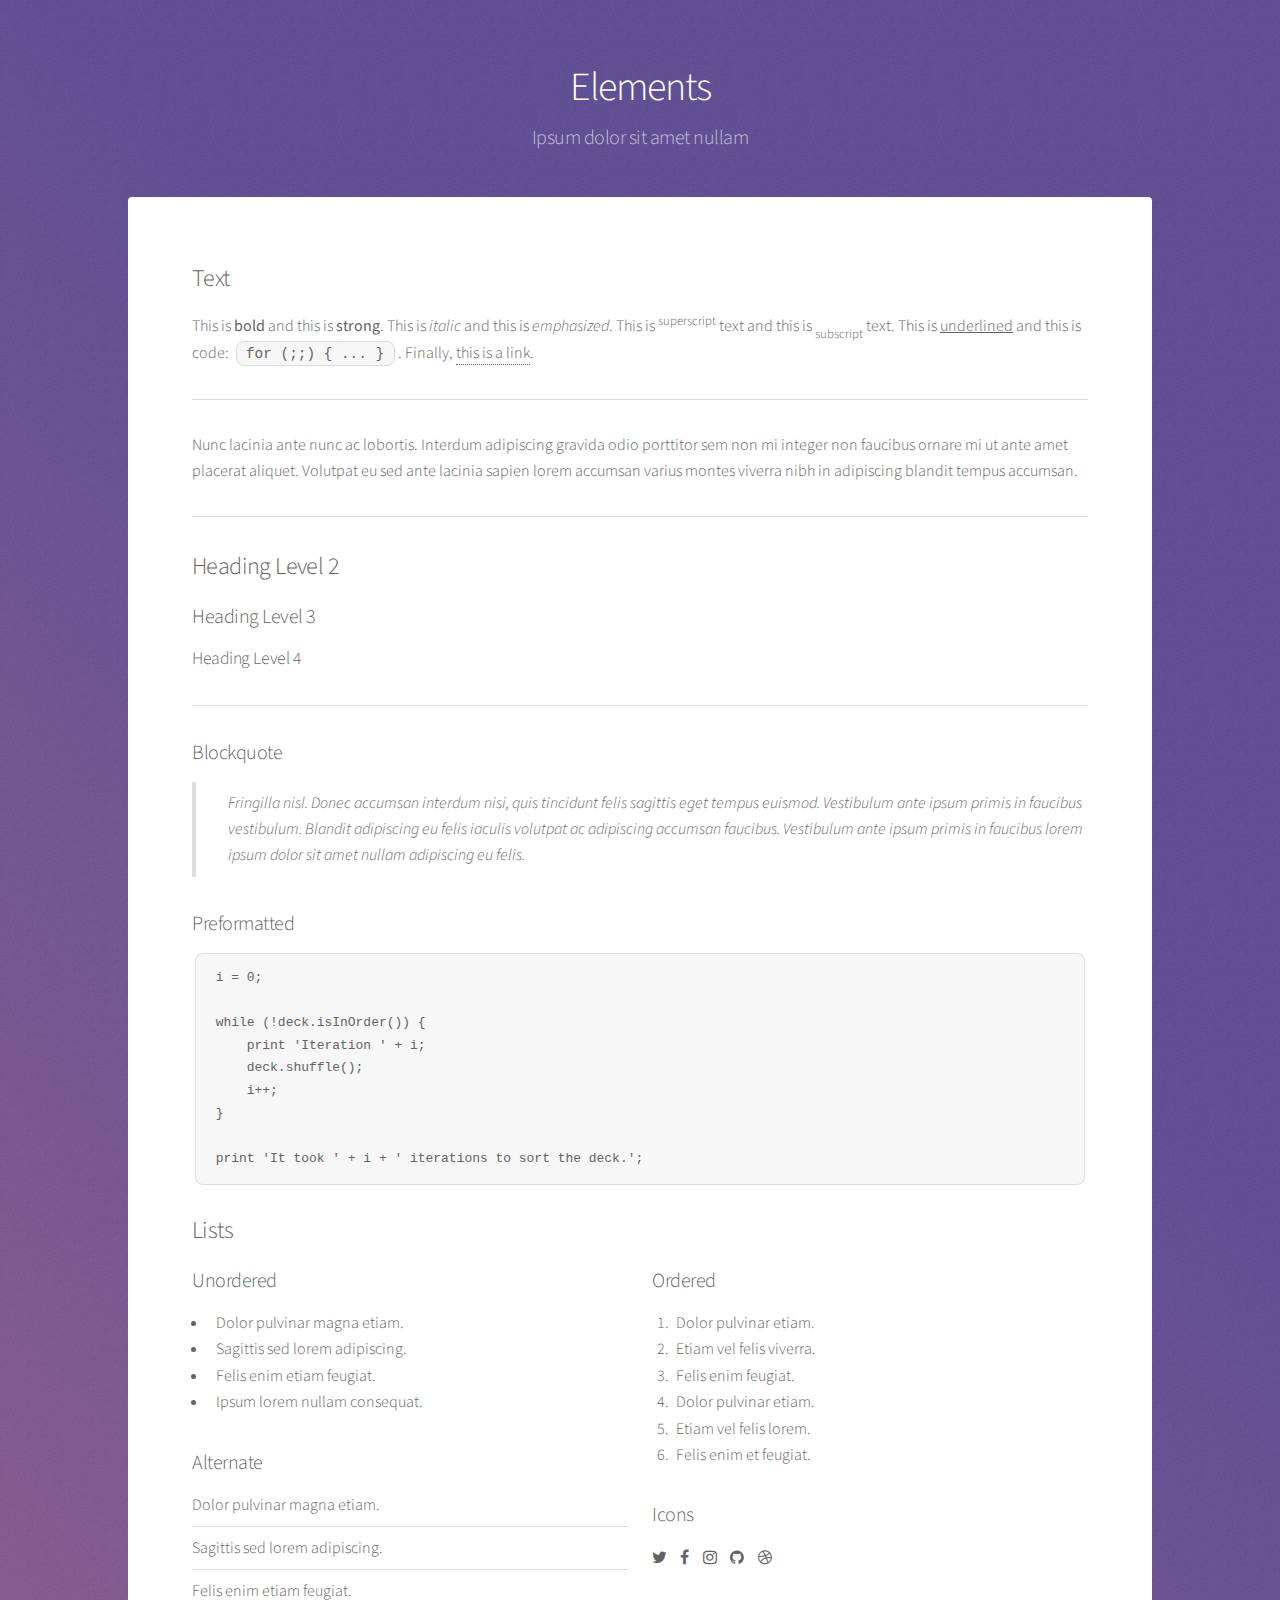
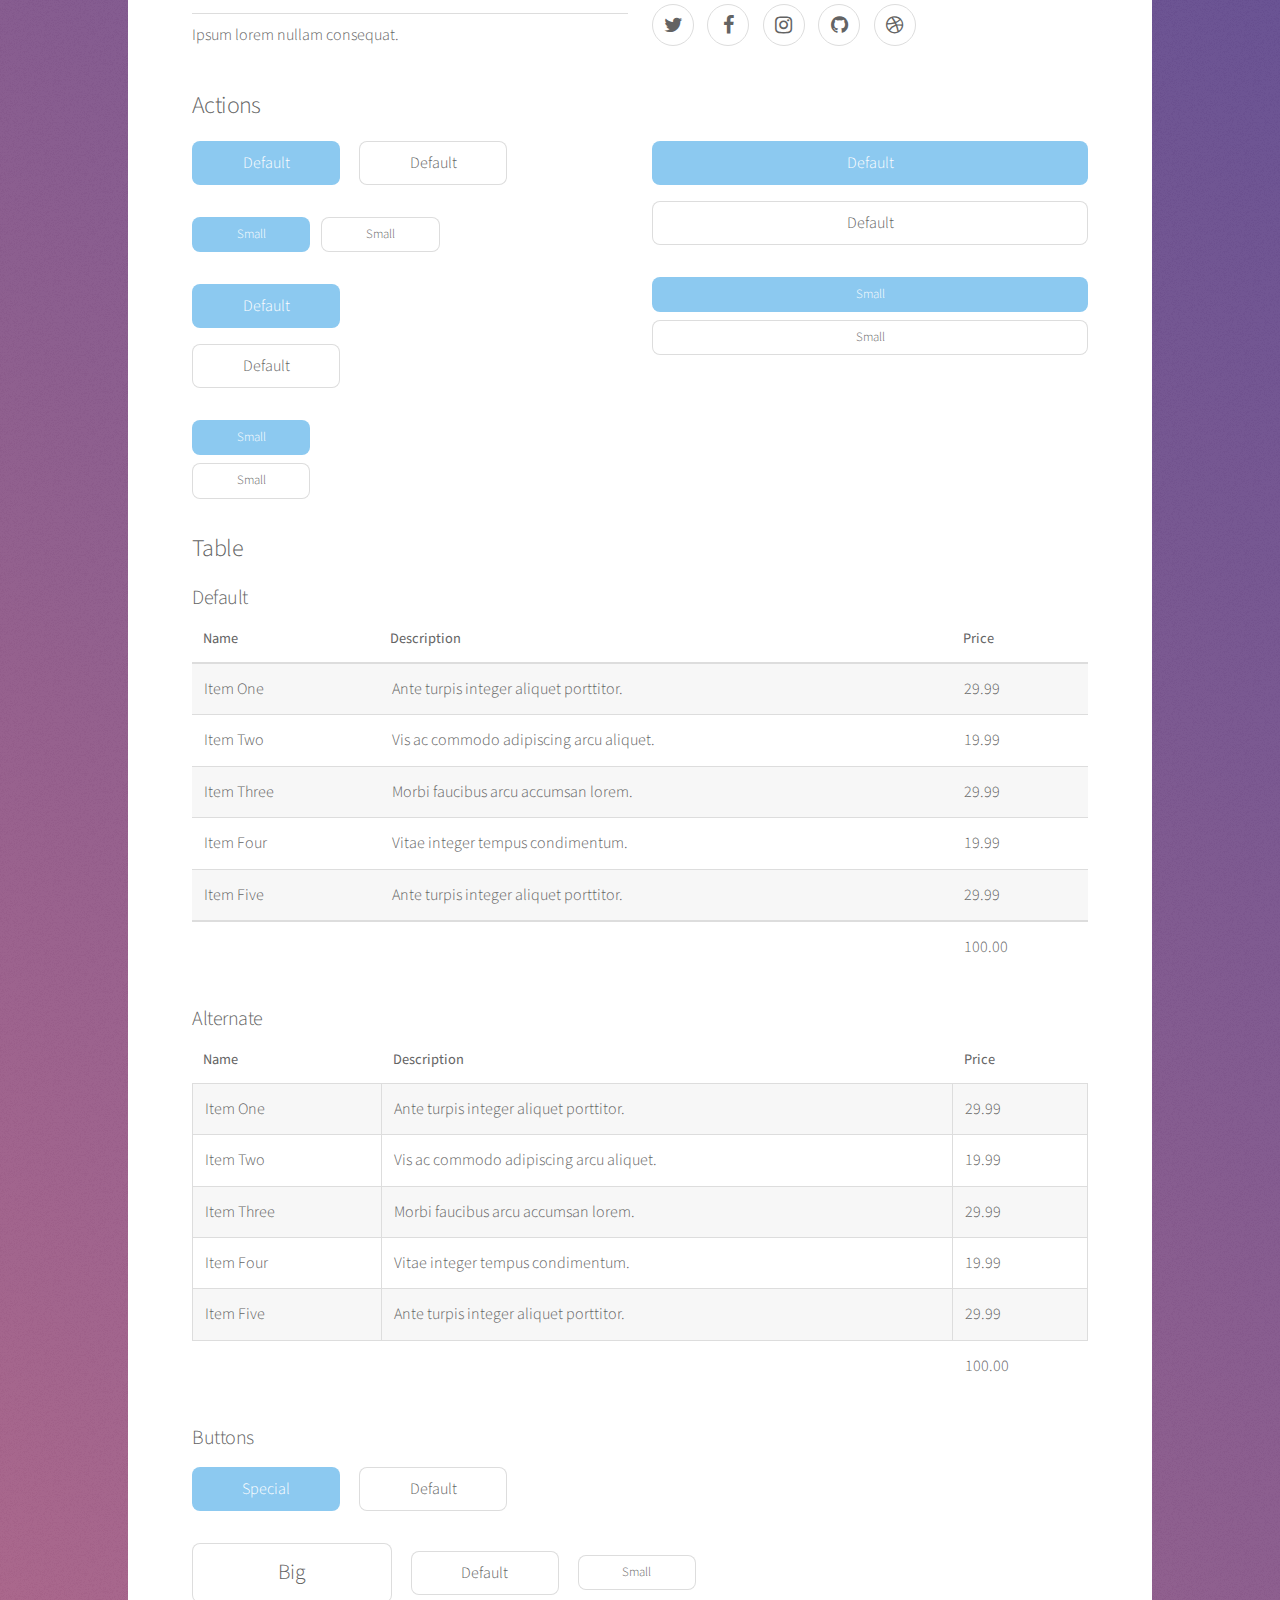
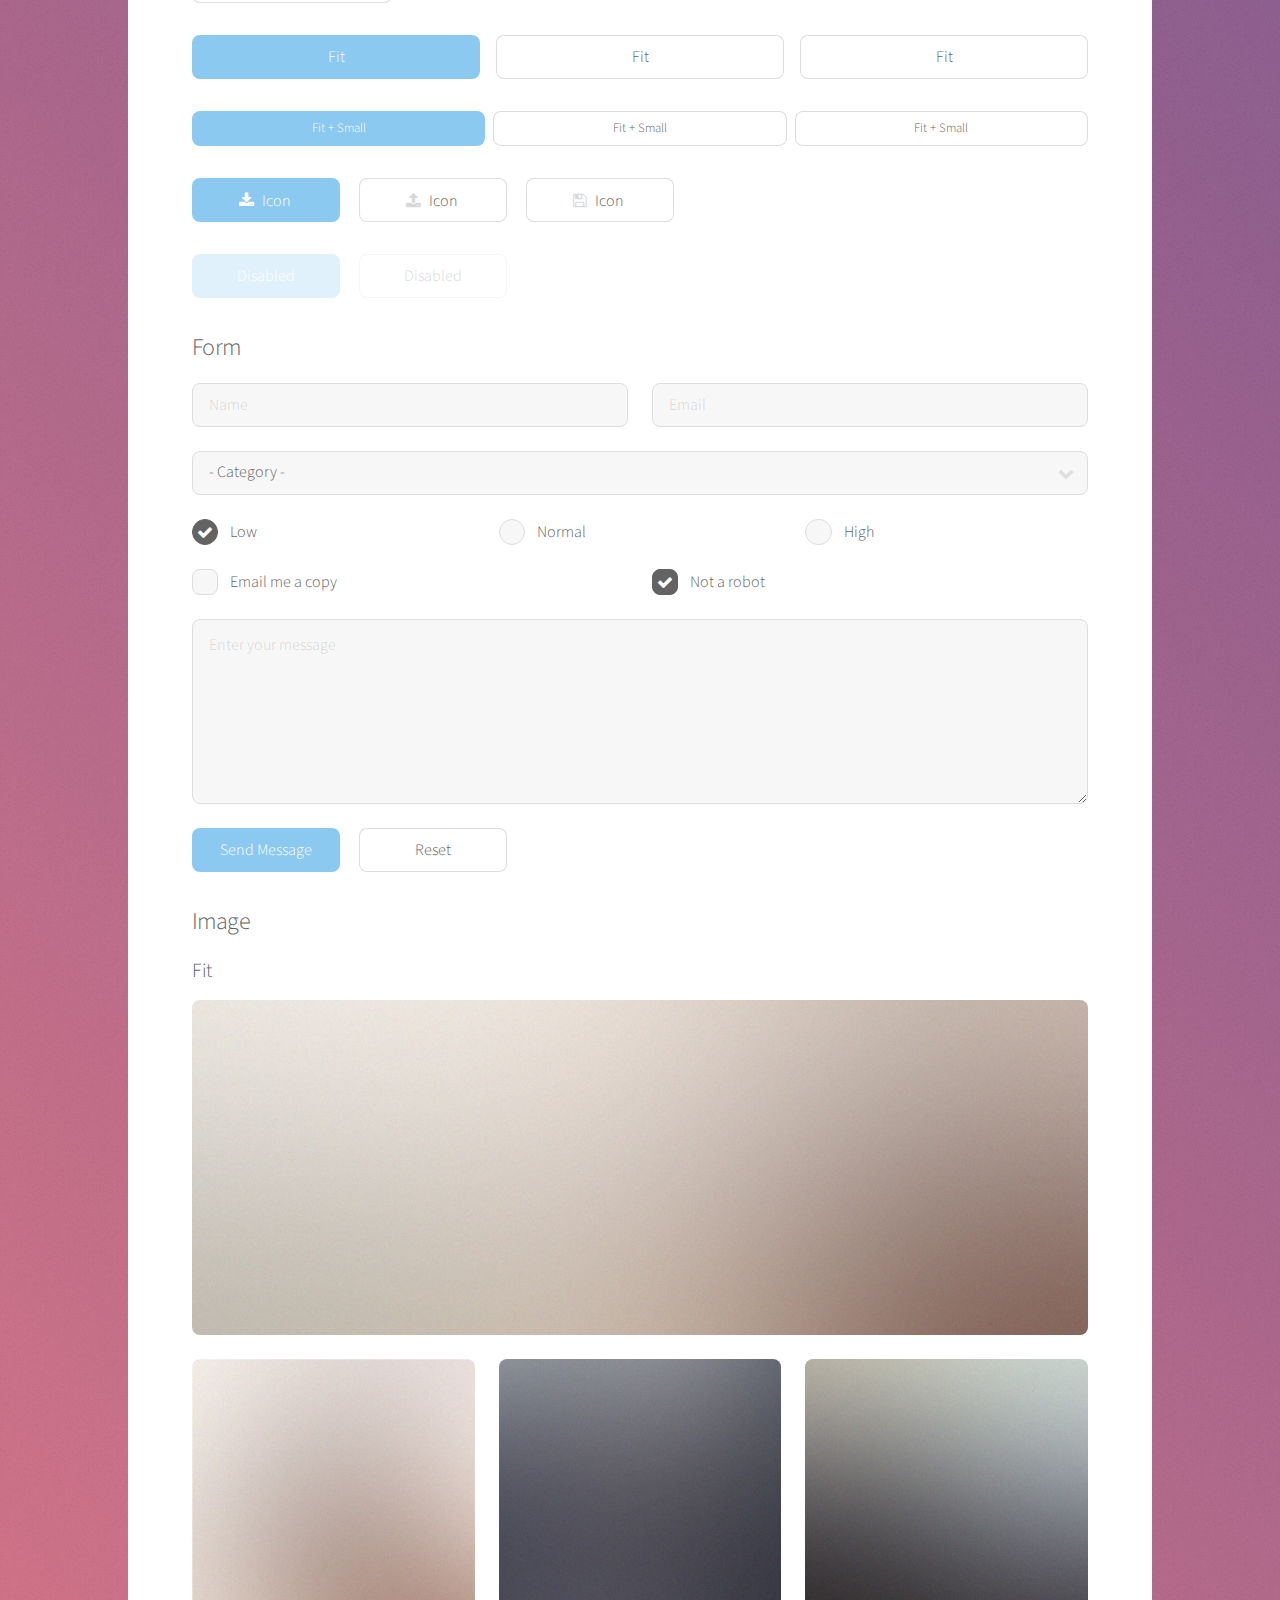
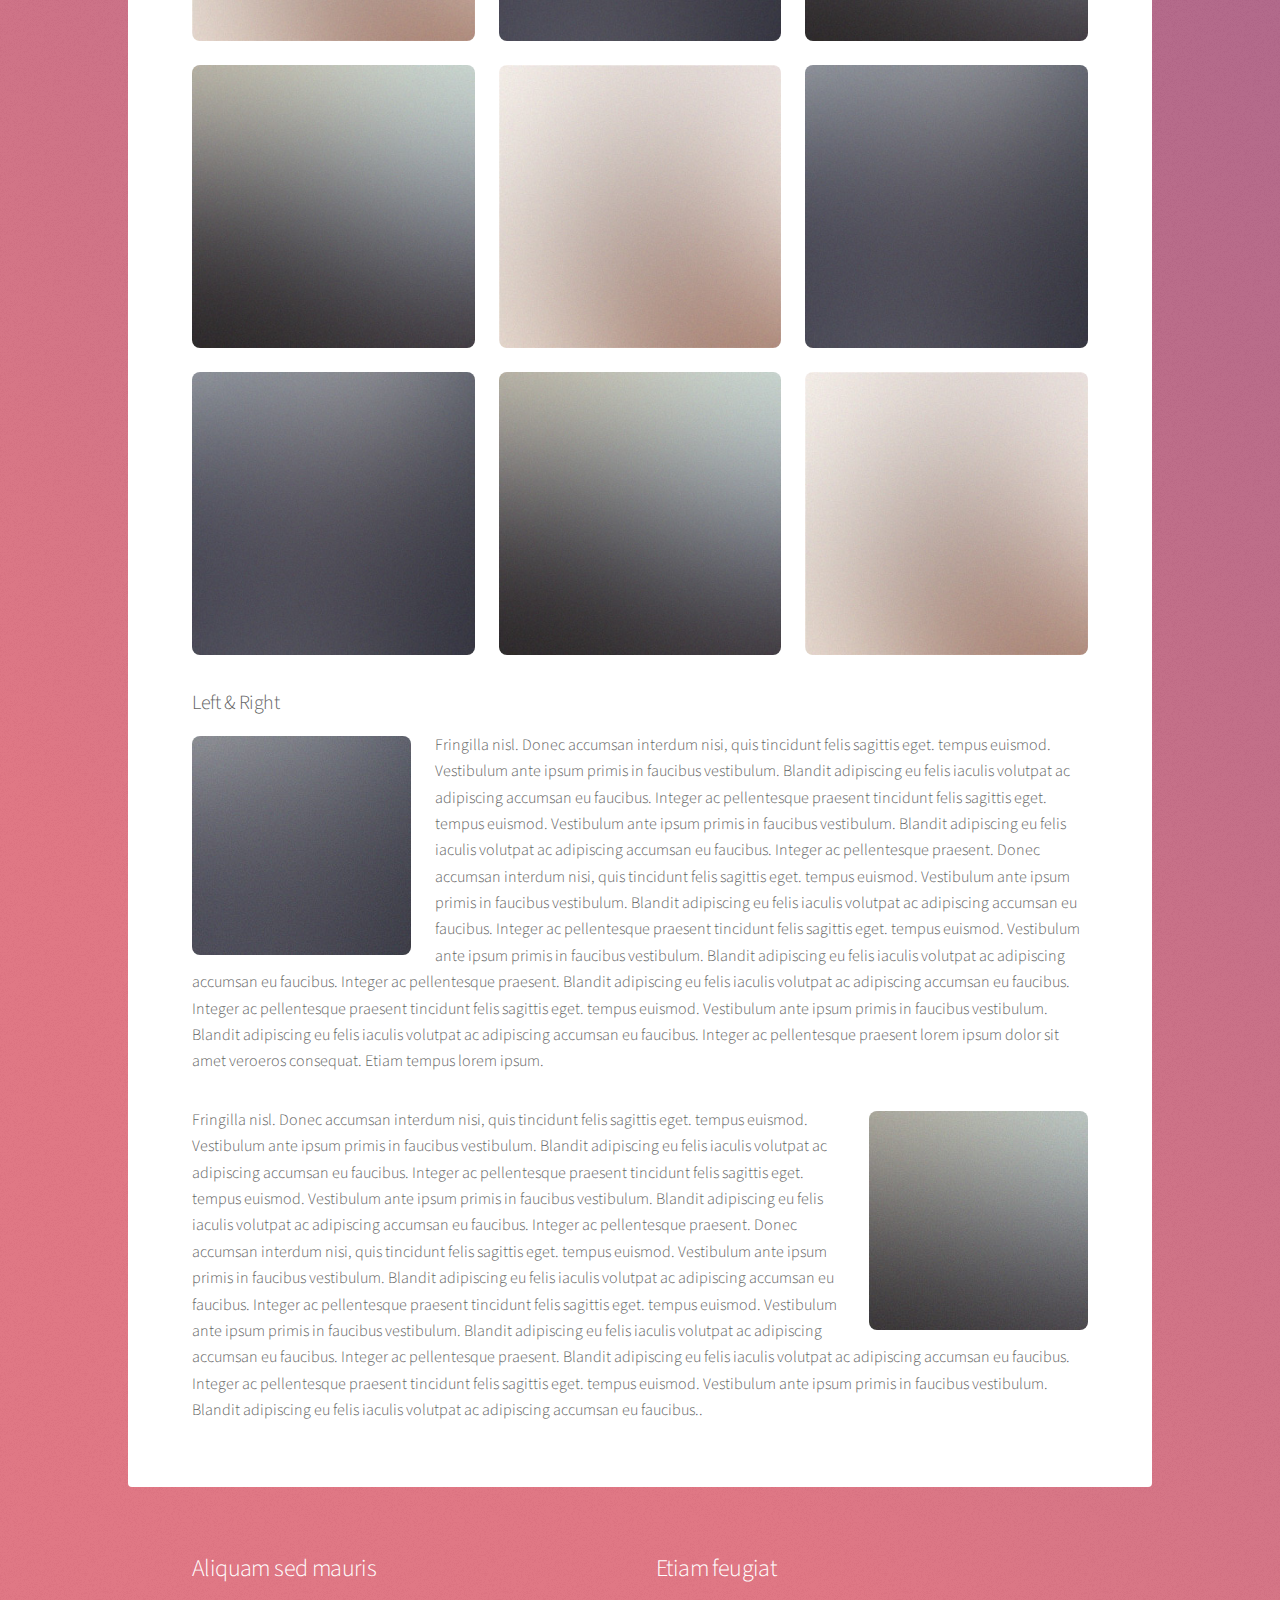
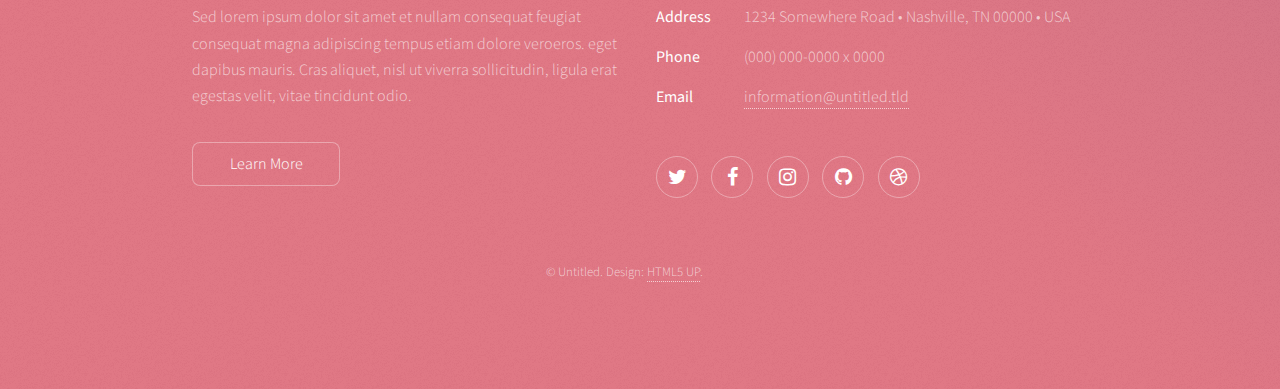
<file: elements.html>
<!DOCTYPE HTML>
<!--
	Stellar by HTML5 UP
	html5up.net | @ajlkn
	Free for personal and commercial use under the CCA 3.0 license (html5up.net/license)
-->
<html>
	<head>
		<title>Elements - Stellar by HTML5 UP</title>
		<meta charset="utf-8" />
		<meta name="viewport" content="width=device-width, initial-scale=1" />
		<!--[if lte IE 8]><script src="assets/js/ie/html5shiv.js"></script><![endif]-->
		<link rel="stylesheet" href="assets/css/main.css" />
		<!--[if lte IE 9]><link rel="stylesheet" href="assets/css/ie9.css" /><![endif]-->
		<!--[if lte IE 8]><link rel="stylesheet" href="assets/css/ie8.css" /><![endif]-->
	</head>
	<body>

		<!-- Wrapper -->
			<div id="wrapper">

				<!-- Header -->
					<header id="header">
						<h1>Elements</h1>
						<p>Ipsum dolor sit amet nullam</p>
					</header>

				<!-- Main -->
					<div id="main">

						<!-- Content -->
							<section id="content" class="main">

								<!-- Text -->
									<section>
										<h2>Text</h2>
										<p>This is <b>bold</b> and this is <strong>strong</strong>. This is <i>italic</i> and this is <em>emphasized</em>.
										This is <sup>superscript</sup> text and this is <sub>subscript</sub> text.
										This is <u>underlined</u> and this is code: <code>for (;;) { ... }</code>. Finally, <a href="#">this is a link</a>.</p>
										<hr />
										<p>Nunc lacinia ante nunc ac lobortis. Interdum adipiscing gravida odio porttitor sem non mi integer non faucibus ornare mi ut ante amet placerat aliquet. Volutpat eu sed ante lacinia sapien lorem accumsan varius montes viverra nibh in adipiscing blandit tempus accumsan.</p>
										<hr />
										<h2>Heading Level 2</h2>
										<h3>Heading Level 3</h3>
										<h4>Heading Level 4</h4>
										<hr />
										<h3>Blockquote</h3>
										<blockquote>Fringilla nisl. Donec accumsan interdum nisi, quis tincidunt felis sagittis eget tempus euismod. Vestibulum ante ipsum primis in faucibus vestibulum. Blandit adipiscing eu felis iaculis volutpat ac adipiscing accumsan faucibus. Vestibulum ante ipsum primis in faucibus lorem ipsum dolor sit amet nullam adipiscing eu felis.</blockquote>
										<h3>Preformatted</h3>
										<pre><code>i = 0;

while (!deck.isInOrder()) {
    print 'Iteration ' + i;
    deck.shuffle();
    i++;
}

print 'It took ' + i + ' iterations to sort the deck.';</code></pre>
									</section>

								<!-- Lists -->
									<section>
										<h2>Lists</h2>
										<div class="row">
											<div class="6u 12u$(medium)">
												<h3>Unordered</h3>
												<ul>
													<li>Dolor pulvinar magna etiam.</li>
													<li>Sagittis sed lorem adipiscing.</li>
													<li>Felis enim etiam feugiat.</li>
													<li>Ipsum lorem nullam consequat.</li>
												</ul>
												<h3>Alternate</h3>
												<ul class="alt">
													<li>Dolor pulvinar magna etiam.</li>
													<li>Sagittis sed lorem adipiscing.</li>
													<li>Felis enim etiam feugiat.</li>
													<li>Ipsum lorem nullam consequat.</li>
												</ul>
											</div>
											<div class="6u$ 12u$(medium)">
												<h3>Ordered</h3>
												<ol>
													<li>Dolor pulvinar etiam.</li>
													<li>Etiam vel felis viverra.</li>
													<li>Felis enim feugiat.</li>
													<li>Dolor pulvinar etiam.</li>
													<li>Etiam vel felis lorem.</li>
													<li>Felis enim et feugiat.</li>
												</ol>
												<h3>Icons</h3>
												<ul class="icons">
													<li><a href="#" class="icon fa-twitter"><span class="label">Twitter</span></a></li>
													<li><a href="#" class="icon fa-facebook"><span class="label">Facebook</span></a></li>
													<li><a href="#" class="icon fa-instagram"><span class="label">Instagram</span></a></li>
													<li><a href="#" class="icon fa-github"><span class="label">GitHub</span></a></li>
													<li><a href="#" class="icon fa-dribbble"><span class="label">Dribbble</span></a></li>
												</ul>
												<ul class="icons">
													<li><a href="#" class="icon alt fa-twitter"><span class="label">Twitter</span></a></li>
													<li><a href="#" class="icon alt fa-facebook"><span class="label">Facebook</span></a></li>
													<li><a href="#" class="icon alt fa-instagram"><span class="label">Instagram</span></a></li>
													<li><a href="#" class="icon alt fa-github"><span class="label">GitHub</span></a></li>
													<li><a href="#" class="icon alt fa-dribbble"><span class="label">Dribbble</span></a></li>
												</ul>
											</div>
										</div>
										<h2>Actions</h2>
										<div class="row">
											<div class="6u 12u$(medium)">
												<ul class="actions">
													<li><a href="#" class="button special">Default</a></li>
													<li><a href="#" class="button">Default</a></li>
												</ul>
												<ul class="actions small">
													<li><a href="#" class="button special small">Small</a></li>
													<li><a href="#" class="button small">Small</a></li>
												</ul>
												<ul class="actions vertical">
													<li><a href="#" class="button special">Default</a></li>
													<li><a href="#" class="button">Default</a></li>
												</ul>
												<ul class="actions vertical small">
													<li><a href="#" class="button special small">Small</a></li>
													<li><a href="#" class="button small">Small</a></li>
												</ul>
											</div>
											<div class="6u 12u$(medium)">
												<ul class="actions vertical">
													<li><a href="#" class="button special fit">Default</a></li>
													<li><a href="#" class="button fit">Default</a></li>
												</ul>
												<ul class="actions vertical small">
													<li><a href="#" class="button special small fit">Small</a></li>
													<li><a href="#" class="button small fit">Small</a></li>
												</ul>
											</div>
										</div>
									</section>

								<!-- Table -->
									<section>
										<h2>Table</h2>
										<h3>Default</h3>
										<div class="table-wrapper">
											<table>
												<thead>
													<tr>
														<th>Name</th>
														<th>Description</th>
														<th>Price</th>
													</tr>
												</thead>
												<tbody>
													<tr>
														<td>Item One</td>
														<td>Ante turpis integer aliquet porttitor.</td>
														<td>29.99</td>
													</tr>
													<tr>
														<td>Item Two</td>
														<td>Vis ac commodo adipiscing arcu aliquet.</td>
														<td>19.99</td>
													</tr>
													<tr>
														<td>Item Three</td>
														<td> Morbi faucibus arcu accumsan lorem.</td>
														<td>29.99</td>
													</tr>
													<tr>
														<td>Item Four</td>
														<td>Vitae integer tempus condimentum.</td>
														<td>19.99</td>
													</tr>
													<tr>
														<td>Item Five</td>
														<td>Ante turpis integer aliquet porttitor.</td>
														<td>29.99</td>
													</tr>
												</tbody>
												<tfoot>
													<tr>
														<td colspan="2"></td>
														<td>100.00</td>
													</tr>
												</tfoot>
											</table>
										</div>

										<h3>Alternate</h3>
										<div class="table-wrapper">
											<table class="alt">
												<thead>
													<tr>
														<th>Name</th>
														<th>Description</th>
														<th>Price</th>
													</tr>
												</thead>
												<tbody>
													<tr>
														<td>Item One</td>
														<td>Ante turpis integer aliquet porttitor.</td>
														<td>29.99</td>
													</tr>
													<tr>
														<td>Item Two</td>
														<td>Vis ac commodo adipiscing arcu aliquet.</td>
														<td>19.99</td>
													</tr>
													<tr>
														<td>Item Three</td>
														<td> Morbi faucibus arcu accumsan lorem.</td>
														<td>29.99</td>
													</tr>
													<tr>
														<td>Item Four</td>
														<td>Vitae integer tempus condimentum.</td>
														<td>19.99</td>
													</tr>
													<tr>
														<td>Item Five</td>
														<td>Ante turpis integer aliquet porttitor.</td>
														<td>29.99</td>
													</tr>
												</tbody>
												<tfoot>
													<tr>
														<td colspan="2"></td>
														<td>100.00</td>
													</tr>
												</tfoot>
											</table>
										</div>
									</section>

								<!-- Buttons -->
									<section>
										<h3>Buttons</h3>
										<ul class="actions">
											<li><a href="#" class="button special">Special</a></li>
											<li><a href="#" class="button">Default</a></li>
										</ul>
										<ul class="actions">
											<li><a href="#" class="button big">Big</a></li>
											<li><a href="#" class="button">Default</a></li>
											<li><a href="#" class="button small">Small</a></li>
										</ul>
										<ul class="actions fit">
											<li><a href="#" class="button special fit">Fit</a></li>
											<li><a href="#" class="button fit">Fit</a></li>
											<li><a href="#" class="button fit">Fit</a></li>
										</ul>
										<ul class="actions fit small">
											<li><a href="#" class="button special fit small">Fit + Small</a></li>
											<li><a href="#" class="button fit small">Fit + Small</a></li>
											<li><a href="#" class="button fit small">Fit + Small</a></li>
										</ul>
										<ul class="actions">
											<li><a href="#" class="button special icon fa-download">Icon</a></li>
											<li><a href="#" class="button icon fa-upload">Icon</a></li>
											<li><a href="#" class="button icon fa-save">Icon</a></li>
										</ul>
										<ul class="actions">
											<li><span class="button special disabled">Disabled</span></li>
											<li><span class="button disabled">Disabled</span></li>
										</ul>
									</section>

								<!-- Form -->
									<section>
										<h2>Form</h2>
										<form method="post" action="#">
											<div class="row uniform">
												<div class="6u 12u$(xsmall)">
													<input type="text" name="demo-name" id="demo-name" value="" placeholder="Name" />
												</div>
												<div class="6u$ 12u$(xsmall)">
													<input type="email" name="demo-email" id="demo-email" value="" placeholder="Email" />
												</div>
												<div class="12u$">
													<div class="select-wrapper">
														<select name="demo-category" id="demo-category">
															<option value="">- Category -</option>
															<option value="1">Manufacturing</option>
															<option value="1">Shipping</option>
															<option value="1">Administration</option>
															<option value="1">Human Resources</option>
														</select>
													</div>
												</div>
												<div class="4u 12u$(small)">
													<input type="radio" id="demo-priority-low" name="demo-priority" checked>
													<label for="demo-priority-low">Low</label>
												</div>
												<div class="4u 12u$(small)">
													<input type="radio" id="demo-priority-normal" name="demo-priority">
													<label for="demo-priority-normal">Normal</label>
												</div>
												<div class="4u$ 12u$(small)">
													<input type="radio" id="demo-priority-high" name="demo-priority">
													<label for="demo-priority-high">High</label>
												</div>
												<div class="6u 12u$(small)">
													<input type="checkbox" id="demo-copy" name="demo-copy">
													<label for="demo-copy">Email me a copy</label>
												</div>
												<div class="6u$ 12u$(small)">
													<input type="checkbox" id="demo-human" name="demo-human" checked>
													<label for="demo-human">Not a robot</label>
												</div>
												<div class="12u$">
													<textarea name="demo-message" id="demo-message" placeholder="Enter your message" rows="6"></textarea>
												</div>
												<div class="12u$">
													<ul class="actions">
														<li><input type="submit" value="Send Message" class="special" /></li>
														<li><input type="reset" value="Reset" /></li>
													</ul>
												</div>
											</div>
										</form>
									</section>

								<!-- Image -->
									<section>
										<h2>Image</h2>
										<h3>Fit</h3>
										<div class="box alt">
											<div class="row uniform">
												<div class="12u$"><span class="image fit"><img src="images/pic04.jpg" alt="" /></span></div>
												<div class="4u"><span class="image fit"><img src="images/pic01.jpg" alt="" /></span></div>
												<div class="4u"><span class="image fit"><img src="images/pic02.jpg" alt="" /></span></div>
												<div class="4u$"><span class="image fit"><img src="images/pic03.jpg" alt="" /></span></div>
												<div class="4u"><span class="image fit"><img src="images/pic03.jpg" alt="" /></span></div>
												<div class="4u"><span class="image fit"><img src="images/pic01.jpg" alt="" /></span></div>
												<div class="4u$"><span class="image fit"><img src="images/pic02.jpg" alt="" /></span></div>
												<div class="4u"><span class="image fit"><img src="images/pic02.jpg" alt="" /></span></div>
												<div class="4u"><span class="image fit"><img src="images/pic03.jpg" alt="" /></span></div>
												<div class="4u$"><span class="image fit"><img src="images/pic01.jpg" alt="" /></span></div>
											</div>
										</div>
										<h3>Left &amp; Right</h3>
										<p><span class="image left"><img src="images/pic05.jpg" alt="" /></span>Fringilla nisl. Donec accumsan interdum nisi, quis tincidunt felis sagittis eget. tempus euismod. Vestibulum ante ipsum primis in faucibus vestibulum. Blandit adipiscing eu felis iaculis volutpat ac adipiscing accumsan eu faucibus. Integer ac pellentesque praesent tincidunt felis sagittis eget. tempus euismod. Vestibulum ante ipsum primis in faucibus vestibulum. Blandit adipiscing eu felis iaculis volutpat ac adipiscing accumsan eu faucibus. Integer ac pellentesque praesent. Donec accumsan interdum nisi, quis tincidunt felis sagittis eget. tempus euismod. Vestibulum ante ipsum primis in faucibus vestibulum. Blandit adipiscing eu felis iaculis volutpat ac adipiscing accumsan eu faucibus. Integer ac pellentesque praesent tincidunt felis sagittis eget. tempus euismod. Vestibulum ante ipsum primis in faucibus vestibulum. Blandit adipiscing eu felis iaculis volutpat ac adipiscing accumsan eu faucibus. Integer ac pellentesque praesent. Blandit adipiscing eu felis iaculis volutpat ac adipiscing accumsan eu faucibus. Integer ac pellentesque praesent tincidunt felis sagittis eget. tempus euismod. Vestibulum ante ipsum primis in faucibus vestibulum. Blandit adipiscing eu felis iaculis volutpat ac adipiscing accumsan eu faucibus. Integer ac pellentesque praesent lorem ipsum dolor sit amet veroeros consequat. Etiam tempus lorem ipsum.</p>
										<p><span class="image right"><img src="images/pic06.jpg" alt="" /></span>Fringilla nisl. Donec accumsan interdum nisi, quis tincidunt felis sagittis eget. tempus euismod. Vestibulum ante ipsum primis in faucibus vestibulum. Blandit adipiscing eu felis iaculis volutpat ac adipiscing accumsan eu faucibus. Integer ac pellentesque praesent tincidunt felis sagittis eget. tempus euismod. Vestibulum ante ipsum primis in faucibus vestibulum. Blandit adipiscing eu felis iaculis volutpat ac adipiscing accumsan eu faucibus. Integer ac pellentesque praesent. Donec accumsan interdum nisi, quis tincidunt felis sagittis eget. tempus euismod. Vestibulum ante ipsum primis in faucibus vestibulum. Blandit adipiscing eu felis iaculis volutpat ac adipiscing accumsan eu faucibus. Integer ac pellentesque praesent tincidunt felis sagittis eget. tempus euismod. Vestibulum ante ipsum primis in faucibus vestibulum. Blandit adipiscing eu felis iaculis volutpat ac adipiscing accumsan eu faucibus. Integer ac pellentesque praesent. Blandit adipiscing eu felis iaculis volutpat ac adipiscing accumsan eu faucibus. Integer ac pellentesque praesent tincidunt felis sagittis eget. tempus euismod. Vestibulum ante ipsum primis in faucibus vestibulum. Blandit adipiscing eu felis iaculis volutpat ac adipiscing accumsan eu faucibus..</p>
									</section>

							</section>

					</div>

				<!-- Footer -->
					<footer id="footer">
						<section>
							<h2>Aliquam sed mauris</h2>
							<p>Sed lorem ipsum dolor sit amet et nullam consequat feugiat consequat magna adipiscing tempus etiam dolore veroeros. eget dapibus mauris. Cras aliquet, nisl ut viverra sollicitudin, ligula erat egestas velit, vitae tincidunt odio.</p>
							<ul class="actions">
								<li><a href="#" class="button">Learn More</a></li>
							</ul>
						</section>
						<section>
							<h2>Etiam feugiat</h2>
							<dl class="alt">
								<dt>Address</dt>
								<dd>1234 Somewhere Road &bull; Nashville, TN 00000 &bull; USA</dd>
								<dt>Phone</dt>
								<dd>(000) 000-0000 x 0000</dd>
								<dt>Email</dt>
								<dd><a href="#">information@untitled.tld</a></dd>
							</dl>
							<ul class="icons">
								<li><a href="#" class="icon fa-twitter alt"><span class="label">Twitter</span></a></li>
								<li><a href="#" class="icon fa-facebook alt"><span class="label">Facebook</span></a></li>
								<li><a href="#" class="icon fa-instagram alt"><span class="label">Instagram</span></a></li>
								<li><a href="#" class="icon fa-github alt"><span class="label">GitHub</span></a></li>
								<li><a href="#" class="icon fa-dribbble alt"><span class="label">Dribbble</span></a></li>
							</ul>
						</section>
						<p class="copyright">&copy; Untitled. Design: <a href="https://html5up.net">HTML5 UP</a>.</p>
					</footer>

			</div>

		<!-- Scripts -->
			<script src="assets/js/jquery.min.js"></script>
			<script src="assets/js/jquery.scrollex.min.js"></script>
			<script src="assets/js/jquery.scrolly.min.js"></script>
			<script src="assets/js/skel.min.js"></script>
			<script src="assets/js/util.js"></script>
			<!--[if lte IE 8]><script src="assets/js/ie/respond.min.js"></script><![endif]-->
			<script src="assets/js/main.js"></script>

	</body>
</html>
</file>
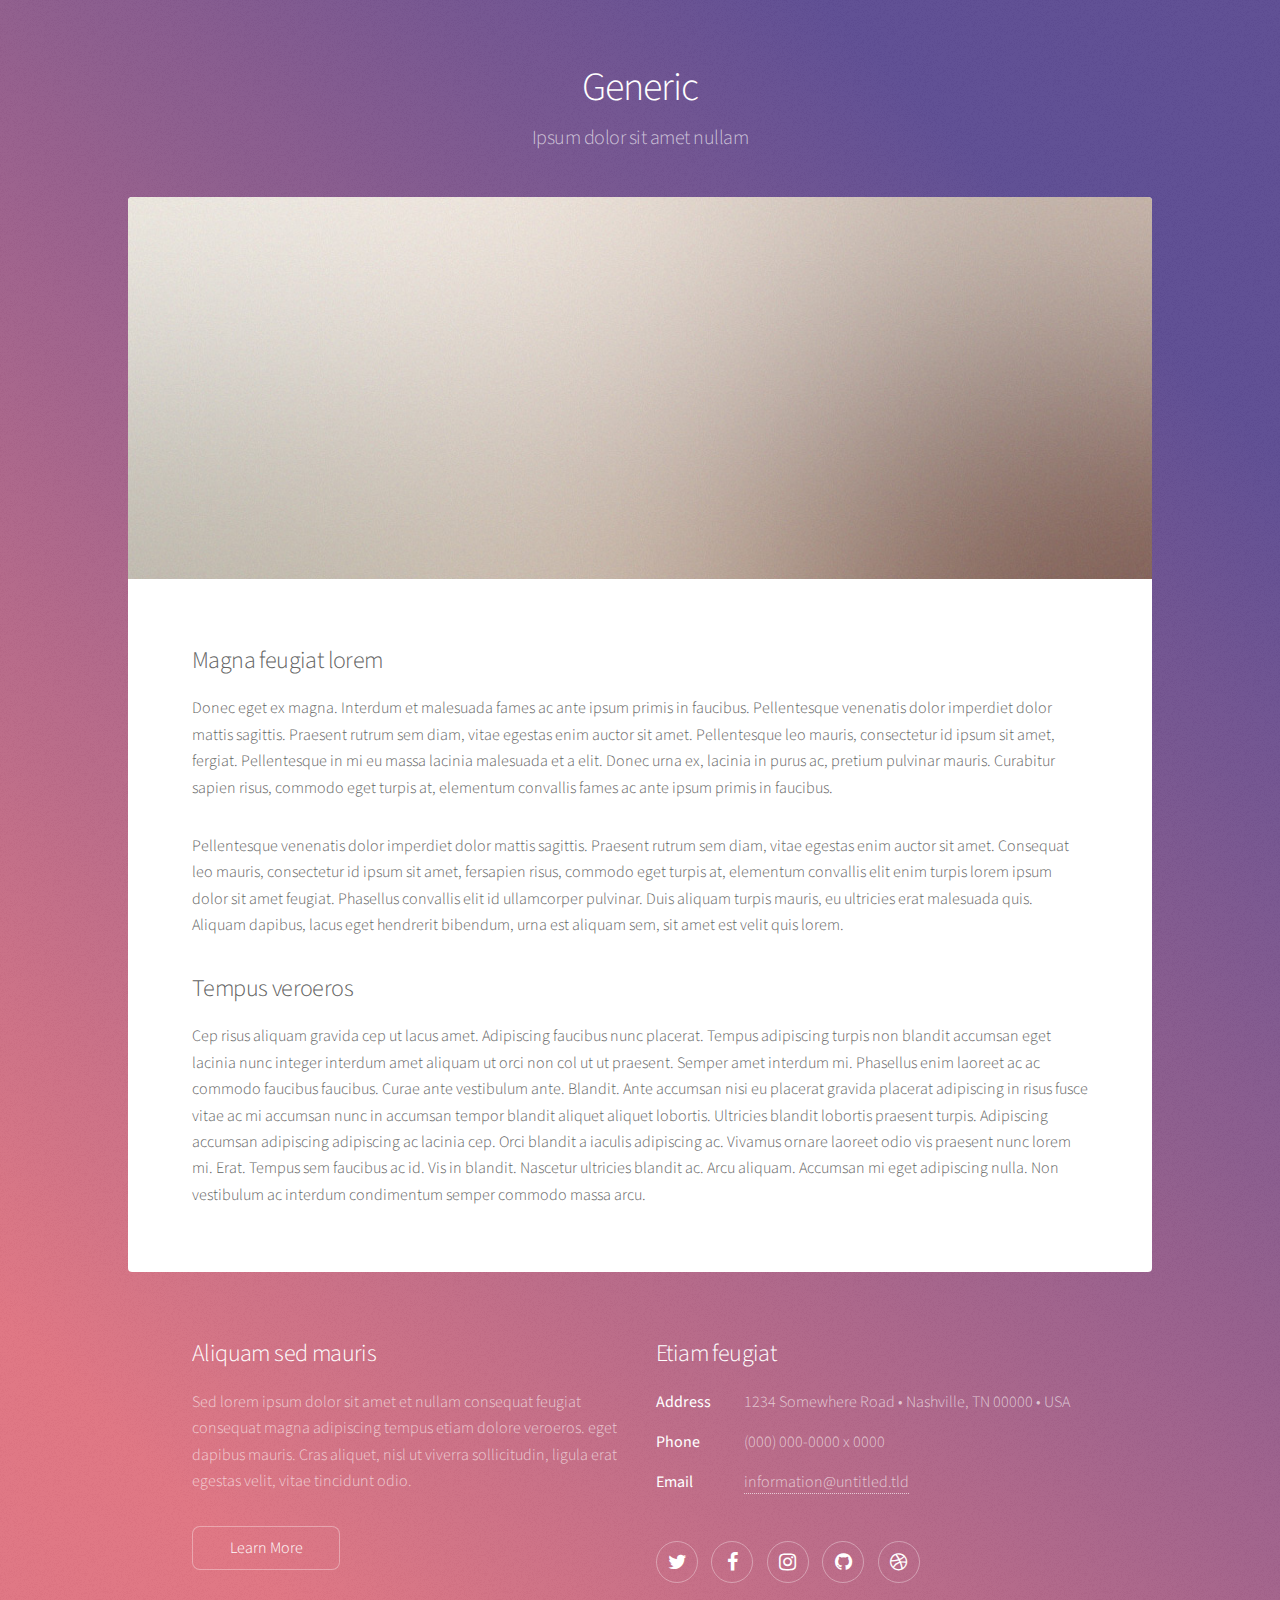
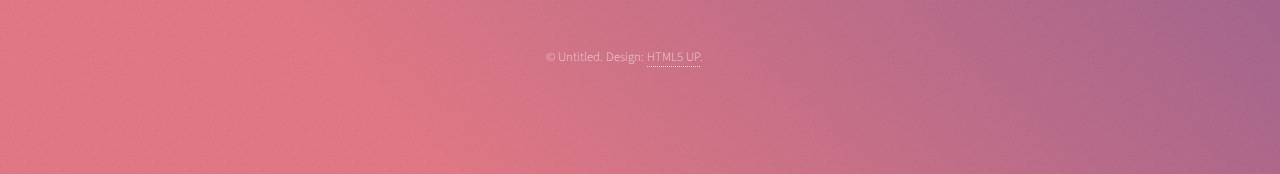
<file: generic.html>
<!DOCTYPE HTML>
<!--
	Stellar by HTML5 UP
	html5up.net | @ajlkn
	Free for personal and commercial use under the CCA 3.0 license (html5up.net/license)
-->
<html>
	<head>
		<title>Generic - Stellar by HTML5 UP</title>
		<meta charset="utf-8" />
		<meta name="viewport" content="width=device-width, initial-scale=1" />
		<!--[if lte IE 8]><script src="assets/js/ie/html5shiv.js"></script><![endif]-->
		<link rel="stylesheet" href="assets/css/main.css" />
		<!--[if lte IE 9]><link rel="stylesheet" href="assets/css/ie9.css" /><![endif]-->
		<!--[if lte IE 8]><link rel="stylesheet" href="assets/css/ie8.css" /><![endif]-->
	</head>
	<body>

		<!-- Wrapper -->
			<div id="wrapper">

				<!-- Header -->
					<header id="header">
						<h1>Generic</h1>
						<p>Ipsum dolor sit amet nullam</p>
					</header>

				<!-- Main -->
					<div id="main">

						<!-- Content -->
							<section id="content" class="main">
								<span class="image main"><img src="images/pic04.jpg" alt="" /></span>
								<h2>Magna feugiat lorem</h2>
								<p>Donec eget ex magna. Interdum et malesuada fames ac ante ipsum primis in faucibus. Pellentesque venenatis dolor imperdiet dolor mattis sagittis. Praesent rutrum sem diam, vitae egestas enim auctor sit amet. Pellentesque leo mauris, consectetur id ipsum sit amet, fergiat. Pellentesque in mi eu massa lacinia malesuada et a elit. Donec urna ex, lacinia in purus ac, pretium pulvinar mauris. Curabitur sapien risus, commodo eget turpis at, elementum convallis fames ac ante ipsum primis in faucibus.</p>
								<p>Pellentesque venenatis dolor imperdiet dolor mattis sagittis. Praesent rutrum sem diam, vitae egestas enim auctor sit amet. Consequat leo mauris, consectetur id ipsum sit amet, fersapien risus, commodo eget turpis at, elementum convallis elit enim turpis lorem ipsum dolor sit amet feugiat. Phasellus convallis elit id ullamcorper pulvinar. Duis aliquam turpis mauris, eu ultricies erat malesuada quis. Aliquam dapibus, lacus eget hendrerit bibendum, urna est aliquam sem, sit amet est velit quis lorem.</p>
								<h2>Tempus veroeros</h2>
								<p>Cep risus aliquam gravida cep ut lacus amet. Adipiscing faucibus nunc placerat. Tempus adipiscing turpis non blandit accumsan eget lacinia nunc integer interdum amet aliquam ut orci non col ut ut praesent. Semper amet interdum mi. Phasellus enim laoreet ac ac commodo faucibus faucibus. Curae ante vestibulum ante. Blandit. Ante accumsan nisi eu placerat gravida placerat adipiscing in risus fusce vitae ac mi accumsan nunc in accumsan tempor blandit aliquet aliquet lobortis. Ultricies blandit lobortis praesent turpis. Adipiscing accumsan adipiscing adipiscing ac lacinia cep. Orci blandit a iaculis adipiscing ac. Vivamus ornare laoreet odio vis praesent nunc lorem mi. Erat. Tempus sem faucibus ac id. Vis in blandit. Nascetur ultricies blandit ac. Arcu aliquam. Accumsan mi eget adipiscing nulla. Non vestibulum ac interdum condimentum semper commodo massa arcu.</p>
							</section>

					</div>

				<!-- Footer -->
					<footer id="footer">
						<section>
							<h2>Aliquam sed mauris</h2>
							<p>Sed lorem ipsum dolor sit amet et nullam consequat feugiat consequat magna adipiscing tempus etiam dolore veroeros. eget dapibus mauris. Cras aliquet, nisl ut viverra sollicitudin, ligula erat egestas velit, vitae tincidunt odio.</p>
							<ul class="actions">
								<li><a href="#" class="button">Learn More</a></li>
							</ul>
						</section>
						<section>
							<h2>Etiam feugiat</h2>
							<dl class="alt">
								<dt>Address</dt>
								<dd>1234 Somewhere Road &bull; Nashville, TN 00000 &bull; USA</dd>
								<dt>Phone</dt>
								<dd>(000) 000-0000 x 0000</dd>
								<dt>Email</dt>
								<dd><a href="#">information@untitled.tld</a></dd>
							</dl>
							<ul class="icons">
								<li><a href="#" class="icon fa-twitter alt"><span class="label">Twitter</span></a></li>
								<li><a href="#" class="icon fa-facebook alt"><span class="label">Facebook</span></a></li>
								<li><a href="#" class="icon fa-instagram alt"><span class="label">Instagram</span></a></li>
								<li><a href="#" class="icon fa-github alt"><span class="label">GitHub</span></a></li>
								<li><a href="#" class="icon fa-dribbble alt"><span class="label">Dribbble</span></a></li>
							</ul>
						</section>
						<p class="copyright">&copy; Untitled. Design: <a href="https://html5up.net">HTML5 UP</a>.</p>
					</footer>

			</div>

		<!-- Scripts -->
			<script src="assets/js/jquery.min.js"></script>
			<script src="assets/js/jquery.scrollex.min.js"></script>
			<script src="assets/js/jquery.scrolly.min.js"></script>
			<script src="assets/js/skel.min.js"></script>
			<script src="assets/js/util.js"></script>
			<!--[if lte IE 8]><script src="assets/js/ie/respond.min.js"></script><![endif]-->
			<script src="assets/js/main.js"></script>

	</body>
</html>
</file>
<file: assets/css/ie9.css>
/*
	Stellar by HTML5 UP
	html5up.net | @ajlkn
	Free for personal and commercial use under the CCA 3.0 license (html5up.net/license)
*/

/* Spotlight */

	.spotlight:after {
		content: '';
		display: block;
		clear: both;
	}

	.spotlight .content {
		float: left;
		width: 60%;
	}

	.spotlight .image {
		float: left;
	}

/* Features */

	.features:after {
		content: '';
		display: block;
		clear: both;
	}

	.features li {
		float: left;
	}

/* Statistics */

	.statistics {
		display: inline-block;
		width: auto;
	}

		.statistics:after {
			content: '';
			display: block;
			clear: both;
		}

		.statistics li {
			float: left;
			padding: 1.5em 2.5em;
		}

/* Footer */

	#footer > * {
		float: left;
	}

	#footer .copyright {
		clear: both;
	}
</file>
<file: assets/css/ie8.css>
/*
	Stellar by HTML5 UP
	html5up.net | @ajlkn
	Free for personal and commercial use under the CCA 3.0 license (html5up.net/license)
*/

/* Type */

	body {
		color: #ffffff;
	}

/* Button */

	.button {
		position: relative;
		border: solid 1px !important;
	}

		.button.special {
			border: none !important;
		}

/* Icon */

	.icon.major {
		-ms-behavior: url("assets/js/ie/PIE.htc");
	}

		.icon.major:before {
			font-size: 4em;
			border: 0;
		}

/* Spotlight */

	.spotlight .image {
		position: relative;
		-ms-behavior: url("assets/js/ie/PIE.htc");
	}

		.spotlight .image img {
			position: relative;
			-ms-behavior: url("assets/js/ie/PIE.htc");
		}

/* Features */

	.features li {
		width: 29%;
	}

/* Footer */

	#footer > * {
		width: 50%;
		margin-left: 0;
	}

/* Main */

	#main > .main > .image.main:first-child {
		margin-top: 0;
		margin-left: 0;
		width: 100%;
	}
</file>
<file: assets/css/main.css>
@import url(font-awesome.min.css);
@import "https://fonts.googleapis.com/css?family=Source+Sans+Pro:300,400";

/*
	Stellar by HTML5 UP
	html5up.net | @ajlkn
	Free for personal and commercial use under the CCA 3.0 license (html5up.net/license)
*/

/* Reset */

	html, body, div, span, applet, object, iframe, h1, h2, h3, h4, h5, h6, p, blockquote, pre, a, abbr, acronym, address, big, cite, code, del, dfn, em, img, ins, kbd, q, s, samp, small, strike, strong, sub, sup, tt, var, b, u, i, center, dl, dt, dd, ol, ul, li, fieldset, form, label, legend, table, caption, tbody, tfoot, thead, tr, th, td, article, aside, canvas, details, embed, figure, figcaption, footer, header, hgroup, menu, nav, output, ruby, section, summary, time, mark, audio, video {
		margin: 0;
		padding: 0;
		border: 0;
		font-size: 100%;
		font: inherit;
		vertical-align: baseline;
	}

	article, aside, details, figcaption, figure, footer, header, hgroup, menu, nav, section {
		display: block;
	}

	body {
		line-height: 1;
	}

	ol, ul {
		list-style: none;
	}

	blockquote, q {
		quotes: none;
	}

	blockquote:before, blockquote:after, q:before, q:after {
		content: '';
		content: none;
	}

	table {
		border-collapse: collapse;
		border-spacing: 0;
	}

	body {
		-webkit-text-size-adjust: none;
	}

/* Box Model */

	*, *:before, *:after {
		-moz-box-sizing: border-box;
		-webkit-box-sizing: border-box;
		box-sizing: border-box;
	}

/* Grid */

	.row {
		border-bottom: solid 1px transparent;
		-moz-box-sizing: border-box;
		-webkit-box-sizing: border-box;
		box-sizing: border-box;
	}

	.row > * {
		float: left;
		-moz-box-sizing: border-box;
		-webkit-box-sizing: border-box;
		box-sizing: border-box;
	}

	.row:after, .row:before {
		content: '';
		display: block;
		clear: both;
		height: 0;
	}

	.row.uniform > * > :first-child {
		margin-top: 0;
	}

	.row.uniform > * > :last-child {
		margin-bottom: 0;
	}

	.row.\30 \25 > * {
		padding: 0 0 0 0em;
	}

	.row.\30 \25 {
		margin: 0 0 -1px 0em;
	}

	.row.uniform.\30 \25 > * {
		padding: 0em 0 0 0em;
	}

	.row.uniform.\30 \25 {
		margin: 0em 0 -1px 0em;
	}

	.row > * {
		padding: 0 0 0 1.5em;
	}

	.row {
		margin: 0 0 -1px -1.5em;
	}

	.row.uniform > * {
		padding: 1.5em 0 0 1.5em;
	}

	.row.uniform {
		margin: -1.5em 0 -1px -1.5em;
	}

	.row.\32 00\25 > * {
		padding: 0 0 0 3em;
	}

	.row.\32 00\25 {
		margin: 0 0 -1px -3em;
	}

	.row.uniform.\32 00\25 > * {
		padding: 3em 0 0 3em;
	}

	.row.uniform.\32 00\25 {
		margin: -3em 0 -1px -3em;
	}

	.row.\31 50\25 > * {
		padding: 0 0 0 2.25em;
	}

	.row.\31 50\25 {
		margin: 0 0 -1px -2.25em;
	}

	.row.uniform.\31 50\25 > * {
		padding: 2.25em 0 0 2.25em;
	}

	.row.uniform.\31 50\25 {
		margin: -2.25em 0 -1px -2.25em;
	}

	.row.\35 0\25 > * {
		padding: 0 0 0 0.75em;
	}

	.row.\35 0\25 {
		margin: 0 0 -1px -0.75em;
	}

	.row.uniform.\35 0\25 > * {
		padding: 0.75em 0 0 0.75em;
	}

	.row.uniform.\35 0\25 {
		margin: -0.75em 0 -1px -0.75em;
	}

	.row.\32 5\25 > * {
		padding: 0 0 0 0.375em;
	}

	.row.\32 5\25 {
		margin: 0 0 -1px -0.375em;
	}

	.row.uniform.\32 5\25 > * {
		padding: 0.375em 0 0 0.375em;
	}

	.row.uniform.\32 5\25 {
		margin: -0.375em 0 -1px -0.375em;
	}

	.\31 2u, .\31 2u\24 {
		width: 100%;
		clear: none;
		margin-left: 0;
	}

	.\31 1u, .\31 1u\24 {
		width: 91.6666666667%;
		clear: none;
		margin-left: 0;
	}

	.\31 0u, .\31 0u\24 {
		width: 83.3333333333%;
		clear: none;
		margin-left: 0;
	}

	.\39 u, .\39 u\24 {
		width: 75%;
		clear: none;
		margin-left: 0;
	}

	.\38 u, .\38 u\24 {
		width: 66.6666666667%;
		clear: none;
		margin-left: 0;
	}

	.\37 u, .\37 u\24 {
		width: 58.3333333333%;
		clear: none;
		margin-left: 0;
	}

	.\36 u, .\36 u\24 {
		width: 50%;
		clear: none;
		margin-left: 0;
	}

	.\35 u, .\35 u\24 {
		width: 41.6666666667%;
		clear: none;
		margin-left: 0;
	}

	.\34 u, .\34 u\24 {
		width: 33.3333333333%;
		clear: none;
		margin-left: 0;
	}

	.\33 u, .\33 u\24 {
		width: 25%;
		clear: none;
		margin-left: 0;
	}

	.\32 u, .\32 u\24 {
		width: 16.6666666667%;
		clear: none;
		margin-left: 0;
	}

	.\31 u, .\31 u\24 {
		width: 8.3333333333%;
		clear: none;
		margin-left: 0;
	}

	.\31 2u\24 + *,
	.\31 1u\24 + *,
	.\31 0u\24 + *,
	.\39 u\24 + *,
	.\38 u\24 + *,
	.\37 u\24 + *,
	.\36 u\24 + *,
	.\35 u\24 + *,
	.\34 u\24 + *,
	.\33 u\24 + *,
	.\32 u\24 + *,
	.\31 u\24 + * {
		clear: left;
	}

	.\-11u {
		margin-left: 91.66667%;
	}

	.\-10u {
		margin-left: 83.33333%;
	}

	.\-9u {
		margin-left: 75%;
	}

	.\-8u {
		margin-left: 66.66667%;
	}

	.\-7u {
		margin-left: 58.33333%;
	}

	.\-6u {
		margin-left: 50%;
	}

	.\-5u {
		margin-left: 41.66667%;
	}

	.\-4u {
		margin-left: 33.33333%;
	}

	.\-3u {
		margin-left: 25%;
	}

	.\-2u {
		margin-left: 16.66667%;
	}

	.\-1u {
		margin-left: 8.33333%;
	}

	@media screen and (max-width: 1680px) {

		.row > * {
			padding: 0 0 0 1.5em;
		}

		.row {
			margin: 0 0 -1px -1.5em;
		}

		.row.uniform > * {
			padding: 1.5em 0 0 1.5em;
		}

		.row.uniform {
			margin: -1.5em 0 -1px -1.5em;
		}

		.row.\32 00\25 > * {
			padding: 0 0 0 3em;
		}

		.row.\32 00\25 {
			margin: 0 0 -1px -3em;
		}

		.row.uniform.\32 00\25 > * {
			padding: 3em 0 0 3em;
		}

		.row.uniform.\32 00\25 {
			margin: -3em 0 -1px -3em;
		}

		.row.\31 50\25 > * {
			padding: 0 0 0 2.25em;
		}

		.row.\31 50\25 {
			margin: 0 0 -1px -2.25em;
		}

		.row.uniform.\31 50\25 > * {
			padding: 2.25em 0 0 2.25em;
		}

		.row.uniform.\31 50\25 {
			margin: -2.25em 0 -1px -2.25em;
		}

		.row.\35 0\25 > * {
			padding: 0 0 0 0.75em;
		}

		.row.\35 0\25 {
			margin: 0 0 -1px -0.75em;
		}

		.row.uniform.\35 0\25 > * {
			padding: 0.75em 0 0 0.75em;
		}

		.row.uniform.\35 0\25 {
			margin: -0.75em 0 -1px -0.75em;
		}

		.row.\32 5\25 > * {
			padding: 0 0 0 0.375em;
		}

		.row.\32 5\25 {
			margin: 0 0 -1px -0.375em;
		}

		.row.uniform.\32 5\25 > * {
			padding: 0.375em 0 0 0.375em;
		}

		.row.uniform.\32 5\25 {
			margin: -0.375em 0 -1px -0.375em;
		}

		.\31 2u\28xlarge\29, .\31 2u\24\28xlarge\29 {
			width: 100%;
			clear: none;
			margin-left: 0;
		}

		.\31 1u\28xlarge\29, .\31 1u\24\28xlarge\29 {
			width: 91.6666666667%;
			clear: none;
			margin-left: 0;
		}

		.\31 0u\28xlarge\29, .\31 0u\24\28xlarge\29 {
			width: 83.3333333333%;
			clear: none;
			margin-left: 0;
		}

		.\39 u\28xlarge\29, .\39 u\24\28xlarge\29 {
			width: 75%;
			clear: none;
			margin-left: 0;
		}

		.\38 u\28xlarge\29, .\38 u\24\28xlarge\29 {
			width: 66.6666666667%;
			clear: none;
			margin-left: 0;
		}

		.\37 u\28xlarge\29, .\37 u\24\28xlarge\29 {
			width: 58.3333333333%;
			clear: none;
			margin-left: 0;
		}

		.\36 u\28xlarge\29, .\36 u\24\28xlarge\29 {
			width: 50%;
			clear: none;
			margin-left: 0;
		}

		.\35 u\28xlarge\29, .\35 u\24\28xlarge\29 {
			width: 41.6666666667%;
			clear: none;
			margin-left: 0;
		}

		.\34 u\28xlarge\29, .\34 u\24\28xlarge\29 {
			width: 33.3333333333%;
			clear: none;
			margin-left: 0;
		}

		.\33 u\28xlarge\29, .\33 u\24\28xlarge\29 {
			width: 25%;
			clear: none;
			margin-left: 0;
		}

		.\32 u\28xlarge\29, .\32 u\24\28xlarge\29 {
			width: 16.6666666667%;
			clear: none;
			margin-left: 0;
		}

		.\31 u\28xlarge\29, .\31 u\24\28xlarge\29 {
			width: 8.3333333333%;
			clear: none;
			margin-left: 0;
		}

		.\31 2u\24\28xlarge\29 + *,
		.\31 1u\24\28xlarge\29 + *,
		.\31 0u\24\28xlarge\29 + *,
		.\39 u\24\28xlarge\29 + *,
		.\38 u\24\28xlarge\29 + *,
		.\37 u\24\28xlarge\29 + *,
		.\36 u\24\28xlarge\29 + *,
		.\35 u\24\28xlarge\29 + *,
		.\34 u\24\28xlarge\29 + *,
		.\33 u\24\28xlarge\29 + *,
		.\32 u\24\28xlarge\29 + *,
		.\31 u\24\28xlarge\29 + * {
			clear: left;
		}

		.\-11u\28xlarge\29 {
			margin-left: 91.66667%;
		}

		.\-10u\28xlarge\29 {
			margin-left: 83.33333%;
		}

		.\-9u\28xlarge\29 {
			margin-left: 75%;
		}

		.\-8u\28xlarge\29 {
			margin-left: 66.66667%;
		}

		.\-7u\28xlarge\29 {
			margin-left: 58.33333%;
		}

		.\-6u\28xlarge\29 {
			margin-left: 50%;
		}

		.\-5u\28xlarge\29 {
			margin-left: 41.66667%;
		}

		.\-4u\28xlarge\29 {
			margin-left: 33.33333%;
		}

		.\-3u\28xlarge\29 {
			margin-left: 25%;
		}

		.\-2u\28xlarge\29 {
			margin-left: 16.66667%;
		}

		.\-1u\28xlarge\29 {
			margin-left: 8.33333%;
		}

	}

	@media screen and (max-width: 1280px) {

		.row > * {
			padding: 0 0 0 1.5em;
		}

		.row {
			margin: 0 0 -1px -1.5em;
		}

		.row.uniform > * {
			padding: 1.5em 0 0 1.5em;
		}

		.row.uniform {
			margin: -1.5em 0 -1px -1.5em;
		}

		.row.\32 00\25 > * {
			padding: 0 0 0 3em;
		}

		.row.\32 00\25 {
			margin: 0 0 -1px -3em;
		}

		.row.uniform.\32 00\25 > * {
			padding: 3em 0 0 3em;
		}

		.row.uniform.\32 00\25 {
			margin: -3em 0 -1px -3em;
		}

		.row.\31 50\25 > * {
			padding: 0 0 0 2.25em;
		}

		.row.\31 50\25 {
			margin: 0 0 -1px -2.25em;
		}

		.row.uniform.\31 50\25 > * {
			padding: 2.25em 0 0 2.25em;
		}

		.row.uniform.\31 50\25 {
			margin: -2.25em 0 -1px -2.25em;
		}

		.row.\35 0\25 > * {
			padding: 0 0 0 0.75em;
		}

		.row.\35 0\25 {
			margin: 0 0 -1px -0.75em;
		}

		.row.uniform.\35 0\25 > * {
			padding: 0.75em 0 0 0.75em;
		}

		.row.uniform.\35 0\25 {
			margin: -0.75em 0 -1px -0.75em;
		}

		.row.\32 5\25 > * {
			padding: 0 0 0 0.375em;
		}

		.row.\32 5\25 {
			margin: 0 0 -1px -0.375em;
		}

		.row.uniform.\32 5\25 > * {
			padding: 0.375em 0 0 0.375em;
		}

		.row.uniform.\32 5\25 {
			margin: -0.375em 0 -1px -0.375em;
		}

		.\31 2u\28large\29, .\31 2u\24\28large\29 {
			width: 100%;
			clear: none;
			margin-left: 0;
		}

		.\31 1u\28large\29, .\31 1u\24\28large\29 {
			width: 91.6666666667%;
			clear: none;
			margin-left: 0;
		}

		.\31 0u\28large\29, .\31 0u\24\28large\29 {
			width: 83.3333333333%;
			clear: none;
			margin-left: 0;
		}

		.\39 u\28large\29, .\39 u\24\28large\29 {
			width: 75%;
			clear: none;
			margin-left: 0;
		}

		.\38 u\28large\29, .\38 u\24\28large\29 {
			width: 66.6666666667%;
			clear: none;
			margin-left: 0;
		}

		.\37 u\28large\29, .\37 u\24\28large\29 {
			width: 58.3333333333%;
			clear: none;
			margin-left: 0;
		}

		.\36 u\28large\29, .\36 u\24\28large\29 {
			width: 50%;
			clear: none;
			margin-left: 0;
		}

		.\35 u\28large\29, .\35 u\24\28large\29 {
			width: 41.6666666667%;
			clear: none;
			margin-left: 0;
		}

		.\34 u\28large\29, .\34 u\24\28large\29 {
			width: 33.3333333333%;
			clear: none;
			margin-left: 0;
		}

		.\33 u\28large\29, .\33 u\24\28large\29 {
			width: 25%;
			clear: none;
			margin-left: 0;
		}

		.\32 u\28large\29, .\32 u\24\28large\29 {
			width: 16.6666666667%;
			clear: none;
			margin-left: 0;
		}

		.\31 u\28large\29, .\31 u\24\28large\29 {
			width: 8.3333333333%;
			clear: none;
			margin-left: 0;
		}

		.\31 2u\24\28large\29 + *,
		.\31 1u\24\28large\29 + *,
		.\31 0u\24\28large\29 + *,
		.\39 u\24\28large\29 + *,
		.\38 u\24\28large\29 + *,
		.\37 u\24\28large\29 + *,
		.\36 u\24\28large\29 + *,
		.\35 u\24\28large\29 + *,
		.\34 u\24\28large\29 + *,
		.\33 u\24\28large\29 + *,
		.\32 u\24\28large\29 + *,
		.\31 u\24\28large\29 + * {
			clear: left;
		}

		.\-11u\28large\29 {
			margin-left: 91.66667%;
		}

		.\-10u\28large\29 {
			margin-left: 83.33333%;
		}

		.\-9u\28large\29 {
			margin-left: 75%;
		}

		.\-8u\28large\29 {
			margin-left: 66.66667%;
		}

		.\-7u\28large\29 {
			margin-left: 58.33333%;
		}

		.\-6u\28large\29 {
			margin-left: 50%;
		}

		.\-5u\28large\29 {
			margin-left: 41.66667%;
		}

		.\-4u\28large\29 {
			margin-left: 33.33333%;
		}

		.\-3u\28large\29 {
			margin-left: 25%;
		}

		.\-2u\28large\29 {
			margin-left: 16.66667%;
		}

		.\-1u\28large\29 {
			margin-left: 8.33333%;
		}

	}

	@media screen and (max-width: 980px) {

		.row > * {
			padding: 0 0 0 1.5em;
		}

		.row {
			margin: 0 0 -1px -1.5em;
		}

		.row.uniform > * {
			padding: 1.5em 0 0 1.5em;
		}

		.row.uniform {
			margin: -1.5em 0 -1px -1.5em;
		}

		.row.\32 00\25 > * {
			padding: 0 0 0 3em;
		}

		.row.\32 00\25 {
			margin: 0 0 -1px -3em;
		}

		.row.uniform.\32 00\25 > * {
			padding: 3em 0 0 3em;
		}

		.row.uniform.\32 00\25 {
			margin: -3em 0 -1px -3em;
		}

		.row.\31 50\25 > * {
			padding: 0 0 0 2.25em;
		}

		.row.\31 50\25 {
			margin: 0 0 -1px -2.25em;
		}

		.row.uniform.\31 50\25 > * {
			padding: 2.25em 0 0 2.25em;
		}

		.row.uniform.\31 50\25 {
			margin: -2.25em 0 -1px -2.25em;
		}

		.row.\35 0\25 > * {
			padding: 0 0 0 0.75em;
		}

		.row.\35 0\25 {
			margin: 0 0 -1px -0.75em;
		}

		.row.uniform.\35 0\25 > * {
			padding: 0.75em 0 0 0.75em;
		}

		.row.uniform.\35 0\25 {
			margin: -0.75em 0 -1px -0.75em;
		}

		.row.\32 5\25 > * {
			padding: 0 0 0 0.375em;
		}

		.row.\32 5\25 {
			margin: 0 0 -1px -0.375em;
		}

		.row.uniform.\32 5\25 > * {
			padding: 0.375em 0 0 0.375em;
		}

		.row.uniform.\32 5\25 {
			margin: -0.375em 0 -1px -0.375em;
		}

		.\31 2u\28medium\29, .\31 2u\24\28medium\29 {
			width: 100%;
			clear: none;
			margin-left: 0;
		}

		.\31 1u\28medium\29, .\31 1u\24\28medium\29 {
			width: 91.6666666667%;
			clear: none;
			margin-left: 0;
		}

		.\31 0u\28medium\29, .\31 0u\24\28medium\29 {
			width: 83.3333333333%;
			clear: none;
			margin-left: 0;
		}

		.\39 u\28medium\29, .\39 u\24\28medium\29 {
			width: 75%;
			clear: none;
			margin-left: 0;
		}

		.\38 u\28medium\29, .\38 u\24\28medium\29 {
			width: 66.6666666667%;
			clear: none;
			margin-left: 0;
		}

		.\37 u\28medium\29, .\37 u\24\28medium\29 {
			width: 58.3333333333%;
			clear: none;
			margin-left: 0;
		}

		.\36 u\28medium\29, .\36 u\24\28medium\29 {
			width: 50%;
			clear: none;
			margin-left: 0;
		}

		.\35 u\28medium\29, .\35 u\24\28medium\29 {
			width: 41.6666666667%;
			clear: none;
			margin-left: 0;
		}

		.\34 u\28medium\29, .\34 u\24\28medium\29 {
			width: 33.3333333333%;
			clear: none;
			margin-left: 0;
		}

		.\33 u\28medium\29, .\33 u\24\28medium\29 {
			width: 25%;
			clear: none;
			margin-left: 0;
		}

		.\32 u\28medium\29, .\32 u\24\28medium\29 {
			width: 16.6666666667%;
			clear: none;
			margin-left: 0;
		}

		.\31 u\28medium\29, .\31 u\24\28medium\29 {
			width: 8.3333333333%;
			clear: none;
			margin-left: 0;
		}

		.\31 2u\24\28medium\29 + *,
		.\31 1u\24\28medium\29 + *,
		.\31 0u\24\28medium\29 + *,
		.\39 u\24\28medium\29 + *,
		.\38 u\24\28medium\29 + *,
		.\37 u\24\28medium\29 + *,
		.\36 u\24\28medium\29 + *,
		.\35 u\24\28medium\29 + *,
		.\34 u\24\28medium\29 + *,
		.\33 u\24\28medium\29 + *,
		.\32 u\24\28medium\29 + *,
		.\31 u\24\28medium\29 + * {
			clear: left;
		}

		.\-11u\28medium\29 {
			margin-left: 91.66667%;
		}

		.\-10u\28medium\29 {
			margin-left: 83.33333%;
		}

		.\-9u\28medium\29 {
			margin-left: 75%;
		}

		.\-8u\28medium\29 {
			margin-left: 66.66667%;
		}

		.\-7u\28medium\29 {
			margin-left: 58.33333%;
		}

		.\-6u\28medium\29 {
			margin-left: 50%;
		}

		.\-5u\28medium\29 {
			margin-left: 41.66667%;
		}

		.\-4u\28medium\29 {
			margin-left: 33.33333%;
		}

		.\-3u\28medium\29 {
			margin-left: 25%;
		}

		.\-2u\28medium\29 {
			margin-left: 16.66667%;
		}

		.\-1u\28medium\29 {
			margin-left: 8.33333%;
		}

	}

	@media screen and (max-width: 736px) {

		.row > * {
			padding: 0 0 0 1em;
		}

		.row {
			margin: 0 0 -1px -1em;
		}

		.row.uniform > * {
			padding: 1em 0 0 1em;
		}

		.row.uniform {
			margin: -1em 0 -1px -1em;
		}

		.row.\32 00\25 > * {
			padding: 0 0 0 2em;
		}

		.row.\32 00\25 {
			margin: 0 0 -1px -2em;
		}

		.row.uniform.\32 00\25 > * {
			padding: 2em 0 0 2em;
		}

		.row.uniform.\32 00\25 {
			margin: -2em 0 -1px -2em;
		}

		.row.\31 50\25 > * {
			padding: 0 0 0 1.5em;
		}

		.row.\31 50\25 {
			margin: 0 0 -1px -1.5em;
		}

		.row.uniform.\31 50\25 > * {
			padding: 1.5em 0 0 1.5em;
		}

		.row.uniform.\31 50\25 {
			margin: -1.5em 0 -1px -1.5em;
		}

		.row.\35 0\25 > * {
			padding: 0 0 0 0.5em;
		}

		.row.\35 0\25 {
			margin: 0 0 -1px -0.5em;
		}

		.row.uniform.\35 0\25 > * {
			padding: 0.5em 0 0 0.5em;
		}

		.row.uniform.\35 0\25 {
			margin: -0.5em 0 -1px -0.5em;
		}

		.row.\32 5\25 > * {
			padding: 0 0 0 0.25em;
		}

		.row.\32 5\25 {
			margin: 0 0 -1px -0.25em;
		}

		.row.uniform.\32 5\25 > * {
			padding: 0.25em 0 0 0.25em;
		}

		.row.uniform.\32 5\25 {
			margin: -0.25em 0 -1px -0.25em;
		}

		.\31 2u\28small\29, .\31 2u\24\28small\29 {
			width: 100%;
			clear: none;
			margin-left: 0;
		}

		.\31 1u\28small\29, .\31 1u\24\28small\29 {
			width: 91.6666666667%;
			clear: none;
			margin-left: 0;
		}

		.\31 0u\28small\29, .\31 0u\24\28small\29 {
			width: 83.3333333333%;
			clear: none;
			margin-left: 0;
		}

		.\39 u\28small\29, .\39 u\24\28small\29 {
			width: 75%;
			clear: none;
			margin-left: 0;
		}

		.\38 u\28small\29, .\38 u\24\28small\29 {
			width: 66.6666666667%;
			clear: none;
			margin-left: 0;
		}

		.\37 u\28small\29, .\37 u\24\28small\29 {
			width: 58.3333333333%;
			clear: none;
			margin-left: 0;
		}

		.\36 u\28small\29, .\36 u\24\28small\29 {
			width: 50%;
			clear: none;
			margin-left: 0;
		}

		.\35 u\28small\29, .\35 u\24\28small\29 {
			width: 41.6666666667%;
			clear: none;
			margin-left: 0;
		}

		.\34 u\28small\29, .\34 u\24\28small\29 {
			width: 33.3333333333%;
			clear: none;
			margin-left: 0;
		}

		.\33 u\28small\29, .\33 u\24\28small\29 {
			width: 25%;
			clear: none;
			margin-left: 0;
		}

		.\32 u\28small\29, .\32 u\24\28small\29 {
			width: 16.6666666667%;
			clear: none;
			margin-left: 0;
		}

		.\31 u\28small\29, .\31 u\24\28small\29 {
			width: 8.3333333333%;
			clear: none;
			margin-left: 0;
		}

		.\31 2u\24\28small\29 + *,
		.\31 1u\24\28small\29 + *,
		.\31 0u\24\28small\29 + *,
		.\39 u\24\28small\29 + *,
		.\38 u\24\28small\29 + *,
		.\37 u\24\28small\29 + *,
		.\36 u\24\28small\29 + *,
		.\35 u\24\28small\29 + *,
		.\34 u\24\28small\29 + *,
		.\33 u\24\28small\29 + *,
		.\32 u\24\28small\29 + *,
		.\31 u\24\28small\29 + * {
			clear: left;
		}

		.\-11u\28small\29 {
			margin-left: 91.66667%;
		}

		.\-10u\28small\29 {
			margin-left: 83.33333%;
		}

		.\-9u\28small\29 {
			margin-left: 75%;
		}

		.\-8u\28small\29 {
			margin-left: 66.66667%;
		}

		.\-7u\28small\29 {
			margin-left: 58.33333%;
		}

		.\-6u\28small\29 {
			margin-left: 50%;
		}

		.\-5u\28small\29 {
			margin-left: 41.66667%;
		}

		.\-4u\28small\29 {
			margin-left: 33.33333%;
		}

		.\-3u\28small\29 {
			margin-left: 25%;
		}

		.\-2u\28small\29 {
			margin-left: 16.66667%;
		}

		.\-1u\28small\29 {
			margin-left: 8.33333%;
		}

	}

	@media screen and (max-width: 480px) {

		.row > * {
			padding: 0 0 0 1em;
		}

		.row {
			margin: 0 0 -1px -1em;
		}

		.row.uniform > * {
			padding: 1em 0 0 1em;
		}

		.row.uniform {
			margin: -1em 0 -1px -1em;
		}

		.row.\32 00\25 > * {
			padding: 0 0 0 2em;
		}

		.row.\32 00\25 {
			margin: 0 0 -1px -2em;
		}

		.row.uniform.\32 00\25 > * {
			padding: 2em 0 0 2em;
		}

		.row.uniform.\32 00\25 {
			margin: -2em 0 -1px -2em;
		}

		.row.\31 50\25 > * {
			padding: 0 0 0 1.5em;
		}

		.row.\31 50\25 {
			margin: 0 0 -1px -1.5em;
		}

		.row.uniform.\31 50\25 > * {
			padding: 1.5em 0 0 1.5em;
		}

		.row.uniform.\31 50\25 {
			margin: -1.5em 0 -1px -1.5em;
		}

		.row.\35 0\25 > * {
			padding: 0 0 0 0.5em;
		}

		.row.\35 0\25 {
			margin: 0 0 -1px -0.5em;
		}

		.row.uniform.\35 0\25 > * {
			padding: 0.5em 0 0 0.5em;
		}

		.row.uniform.\35 0\25 {
			margin: -0.5em 0 -1px -0.5em;
		}

		.row.\32 5\25 > * {
			padding: 0 0 0 0.25em;
		}

		.row.\32 5\25 {
			margin: 0 0 -1px -0.25em;
		}

		.row.uniform.\32 5\25 > * {
			padding: 0.25em 0 0 0.25em;
		}

		.row.uniform.\32 5\25 {
			margin: -0.25em 0 -1px -0.25em;
		}

		.\31 2u\28xsmall\29, .\31 2u\24\28xsmall\29 {
			width: 100%;
			clear: none;
			margin-left: 0;
		}

		.\31 1u\28xsmall\29, .\31 1u\24\28xsmall\29 {
			width: 91.6666666667%;
			clear: none;
			margin-left: 0;
		}

		.\31 0u\28xsmall\29, .\31 0u\24\28xsmall\29 {
			width: 83.3333333333%;
			clear: none;
			margin-left: 0;
		}

		.\39 u\28xsmall\29, .\39 u\24\28xsmall\29 {
			width: 75%;
			clear: none;
			margin-left: 0;
		}

		.\38 u\28xsmall\29, .\38 u\24\28xsmall\29 {
			width: 66.6666666667%;
			clear: none;
			margin-left: 0;
		}

		.\37 u\28xsmall\29, .\37 u\24\28xsmall\29 {
			width: 58.3333333333%;
			clear: none;
			margin-left: 0;
		}

		.\36 u\28xsmall\29, .\36 u\24\28xsmall\29 {
			width: 50%;
			clear: none;
			margin-left: 0;
		}

		.\35 u\28xsmall\29, .\35 u\24\28xsmall\29 {
			width: 41.6666666667%;
			clear: none;
			margin-left: 0;
		}

		.\34 u\28xsmall\29, .\34 u\24\28xsmall\29 {
			width: 33.3333333333%;
			clear: none;
			margin-left: 0;
		}

		.\33 u\28xsmall\29, .\33 u\24\28xsmall\29 {
			width: 25%;
			clear: none;
			margin-left: 0;
		}

		.\32 u\28xsmall\29, .\32 u\24\28xsmall\29 {
			width: 16.6666666667%;
			clear: none;
			margin-left: 0;
		}

		.\31 u\28xsmall\29, .\31 u\24\28xsmall\29 {
			width: 8.3333333333%;
			clear: none;
			margin-left: 0;
		}

		.\31 2u\24\28xsmall\29 + *,
		.\31 1u\24\28xsmall\29 + *,
		.\31 0u\24\28xsmall\29 + *,
		.\39 u\24\28xsmall\29 + *,
		.\38 u\24\28xsmall\29 + *,
		.\37 u\24\28xsmall\29 + *,
		.\36 u\24\28xsmall\29 + *,
		.\35 u\24\28xsmall\29 + *,
		.\34 u\24\28xsmall\29 + *,
		.\33 u\24\28xsmall\29 + *,
		.\32 u\24\28xsmall\29 + *,
		.\31 u\24\28xsmall\29 + * {
			clear: left;
		}

		.\-11u\28xsmall\29 {
			margin-left: 91.66667%;
		}

		.\-10u\28xsmall\29 {
			margin-left: 83.33333%;
		}

		.\-9u\28xsmall\29 {
			margin-left: 75%;
		}

		.\-8u\28xsmall\29 {
			margin-left: 66.66667%;
		}

		.\-7u\28xsmall\29 {
			margin-left: 58.33333%;
		}

		.\-6u\28xsmall\29 {
			margin-left: 50%;
		}

		.\-5u\28xsmall\29 {
			margin-left: 41.66667%;
		}

		.\-4u\28xsmall\29 {
			margin-left: 33.33333%;
		}

		.\-3u\28xsmall\29 {
			margin-left: 25%;
		}

		.\-2u\28xsmall\29 {
			margin-left: 16.66667%;
		}

		.\-1u\28xsmall\29 {
			margin-left: 8.33333%;
		}

	}

	@media screen and (max-width: 360px) {

		.row > * {
			padding: 0 0 0 1em;
		}

		.row {
			margin: 0 0 -1px -1em;
		}

		.row.uniform > * {
			padding: 1em 0 0 1em;
		}

		.row.uniform {
			margin: -1em 0 -1px -1em;
		}

		.row.\32 00\25 > * {
			padding: 0 0 0 2em;
		}

		.row.\32 00\25 {
			margin: 0 0 -1px -2em;
		}

		.row.uniform.\32 00\25 > * {
			padding: 2em 0 0 2em;
		}

		.row.uniform.\32 00\25 {
			margin: -2em 0 -1px -2em;
		}

		.row.\31 50\25 > * {
			padding: 0 0 0 1.5em;
		}

		.row.\31 50\25 {
			margin: 0 0 -1px -1.5em;
		}

		.row.uniform.\31 50\25 > * {
			padding: 1.5em 0 0 1.5em;
		}

		.row.uniform.\31 50\25 {
			margin: -1.5em 0 -1px -1.5em;
		}

		.row.\35 0\25 > * {
			padding: 0 0 0 0.5em;
		}

		.row.\35 0\25 {
			margin: 0 0 -1px -0.5em;
		}

		.row.uniform.\35 0\25 > * {
			padding: 0.5em 0 0 0.5em;
		}

		.row.uniform.\35 0\25 {
			margin: -0.5em 0 -1px -0.5em;
		}

		.row.\32 5\25 > * {
			padding: 0 0 0 0.25em;
		}

		.row.\32 5\25 {
			margin: 0 0 -1px -0.25em;
		}

		.row.uniform.\32 5\25 > * {
			padding: 0.25em 0 0 0.25em;
		}

		.row.uniform.\32 5\25 {
			margin: -0.25em 0 -1px -0.25em;
		}

		.\31 2u\28xxsmall\29, .\31 2u\24\28xxsmall\29 {
			width: 100%;
			clear: none;
			margin-left: 0;
		}

		.\31 1u\28xxsmall\29, .\31 1u\24\28xxsmall\29 {
			width: 91.6666666667%;
			clear: none;
			margin-left: 0;
		}

		.\31 0u\28xxsmall\29, .\31 0u\24\28xxsmall\29 {
			width: 83.3333333333%;
			clear: none;
			margin-left: 0;
		}

		.\39 u\28xxsmall\29, .\39 u\24\28xxsmall\29 {
			width: 75%;
			clear: none;
			margin-left: 0;
		}

		.\38 u\28xxsmall\29, .\38 u\24\28xxsmall\29 {
			width: 66.6666666667%;
			clear: none;
			margin-left: 0;
		}

		.\37 u\28xxsmall\29, .\37 u\24\28xxsmall\29 {
			width: 58.3333333333%;
			clear: none;
			margin-left: 0;
		}

		.\36 u\28xxsmall\29, .\36 u\24\28xxsmall\29 {
			width: 50%;
			clear: none;
			margin-left: 0;
		}

		.\35 u\28xxsmall\29, .\35 u\24\28xxsmall\29 {
			width: 41.6666666667%;
			clear: none;
			margin-left: 0;
		}

		.\34 u\28xxsmall\29, .\34 u\24\28xxsmall\29 {
			width: 33.3333333333%;
			clear: none;
			margin-left: 0;
		}

		.\33 u\28xxsmall\29, .\33 u\24\28xxsmall\29 {
			width: 25%;
			clear: none;
			margin-left: 0;
		}

		.\32 u\28xxsmall\29, .\32 u\24\28xxsmall\29 {
			width: 16.6666666667%;
			clear: none;
			margin-left: 0;
		}

		.\31 u\28xxsmall\29, .\31 u\24\28xxsmall\29 {
			width: 8.3333333333%;
			clear: none;
			margin-left: 0;
		}

		.\31 2u\24\28xxsmall\29 + *,
		.\31 1u\24\28xxsmall\29 + *,
		.\31 0u\24\28xxsmall\29 + *,
		.\39 u\24\28xxsmall\29 + *,
		.\38 u\24\28xxsmall\29 + *,
		.\37 u\24\28xxsmall\29 + *,
		.\36 u\24\28xxsmall\29 + *,
		.\35 u\24\28xxsmall\29 + *,
		.\34 u\24\28xxsmall\29 + *,
		.\33 u\24\28xxsmall\29 + *,
		.\32 u\24\28xxsmall\29 + *,
		.\31 u\24\28xxsmall\29 + * {
			clear: left;
		}

		.\-11u\28xxsmall\29 {
			margin-left: 91.66667%;
		}

		.\-10u\28xxsmall\29 {
			margin-left: 83.33333%;
		}

		.\-9u\28xxsmall\29 {
			margin-left: 75%;
		}

		.\-8u\28xxsmall\29 {
			margin-left: 66.66667%;
		}

		.\-7u\28xxsmall\29 {
			margin-left: 58.33333%;
		}

		.\-6u\28xxsmall\29 {
			margin-left: 50%;
		}

		.\-5u\28xxsmall\29 {
			margin-left: 41.66667%;
		}

		.\-4u\28xxsmall\29 {
			margin-left: 33.33333%;
		}

		.\-3u\28xxsmall\29 {
			margin-left: 25%;
		}

		.\-2u\28xxsmall\29 {
			margin-left: 16.66667%;
		}

		.\-1u\28xxsmall\29 {
			margin-left: 8.33333%;
		}

	}

/* Basic */

	@-ms-viewport {
		width: device-width;
	}

	body {
		-ms-overflow-style: scrollbar;
	}

	@media screen and (max-width: 480px) {

		html, body {
			min-width: 320px;
		}

	}

	body {
		background-color: #935d8c;
		background-image: url("images/overlay.png"), -moz-linear-gradient(45deg, #e37682 15%, #5f4d93 85%);
		background-image: url("images/overlay.png"), -webkit-linear-gradient(45deg, #e37682 15%, #5f4d93 85%);
		background-image: url("images/overlay.png"), -ms-linear-gradient(45deg, #e37682 15%, #5f4d93 85%);
		background-image: url("images/overlay.png"), linear-gradient(45deg, #e37682 15%, #5f4d93 85%);
	}

		body.is-loading *, body.is-loading *:before, body.is-loading *:after {
			-moz-animation: none !important;
			-webkit-animation: none !important;
			-ms-animation: none !important;
			animation: none !important;
			-moz-transition: none !important;
			-webkit-transition: none !important;
			-ms-transition: none !important;
			transition: none !important;
		}

/* Type */

	body {
		background-color: #935d8c;
		color: rgba(255, 255, 255, 0.65);
	}

	body, input, select, textarea {
		font-family: "Source Sans Pro", Helvetica, sans-serif;
		font-size: 17pt;
		font-weight: 300;
		line-height: 1.65;
	}

		@media screen and (max-width: 1680px) {

			body, input, select, textarea {
				font-size: 14pt;
			}

		}

		@media screen and (max-width: 1280px) {

			body, input, select, textarea {
				font-size: 12pt;
			}

		}

		@media screen and (max-width: 360px) {

			body, input, select, textarea {
				font-size: 11pt;
			}

		}

	a {
		-moz-transition: color 0.2s ease, border-bottom 0.2s ease;
		-webkit-transition: color 0.2s ease, border-bottom 0.2s ease;
		-ms-transition: color 0.2s ease, border-bottom 0.2s ease;
		transition: color 0.2s ease, border-bottom 0.2s ease;
		text-decoration: none;
		border-bottom: dotted 1px;
		color: inherit;
	}

		a:hover {
			border-bottom-color: transparent;
		}

	strong, b {
		font-weight: 400;
	}

	em, i {
		font-style: italic;
	}

	p {
		margin: 0 0 2em 0;
	}

		p.content {
			-moz-columns: 20em 2;
			-webkit-columns: 20em 2;
			-ms-columns: 20em 2;
			columns: 20em 2;
			-moz-column-gap: 2em;
			-webkit-column-gap: 2em;
			-ms-column-gap: 2em;
			column-gap: 2em;
			text-align: justify;
		}

	h1, h2, h3, h4, h5, h6 {
		font-weight: 300;
		line-height: 1.5;
		margin: 0 0 0.7em 0;
		letter-spacing: -0.025em;
	}

		h1 a, h2 a, h3 a, h4 a, h5 a, h6 a {
			color: inherit;
			text-decoration: none;
		}

	h1 {
		font-size: 2.5em;
		line-height: 1.2;
	}

	h2 {
		font-size: 1.5em;
	}

	h3 {
		font-size: 1.25em;
	}

	h4 {
		font-size: 1.1em;
	}

	h5 {
		font-size: 0.9em;
	}

	h6 {
		font-size: 0.7em;
	}

	@media screen and (max-width: 736px) {

		h1 {
			font-size: 2em;
		}

	}

	sub {
		font-size: 0.8em;
		position: relative;
		top: 0.5em;
	}

	sup {
		font-size: 0.8em;
		position: relative;
		top: -0.5em;
	}

	blockquote {
		border-left: solid 4px;
		font-style: italic;
		margin: 0 0 2em 0;
		padding: 0.5em 0 0.5em 2em;
	}

	code {
		border-radius: 8px;
		border: solid 1px;
		font-family: "Courier New", monospace;
		font-size: 0.9em;
		margin: 0 0.25em;
		padding: 0.25em 0.65em;
	}

	pre {
		-webkit-overflow-scrolling: touch;
		font-family: "Courier New", monospace;
		font-size: 0.9em;
		margin: 0 0 2em 0;
	}

		pre code {
			display: block;
			line-height: 1.75;
			padding: 1em 1.5em;
			overflow-x: auto;
		}

	hr {
		border: 0;
		border-bottom: solid 1px;
		margin: 2em 0;
	}

		hr.major {
			margin: 3em 0;
		}

	.align-left {
		text-align: left;
	}

	.align-center {
		text-align: center;
	}

	.align-right {
		text-align: right;
	}

	input, select, textarea {
		color: #ffffff;
	}

	a:hover {
		color: #ffffff;
	}

	strong, b {
		color: #ffffff;
	}

	h1, h2, h3, h4, h5, h6 {
		color: #ffffff;
	}

	blockquote {
		border-left-color: rgba(255, 255, 255, 0.35);
	}

	code {
		background: rgba(255, 255, 255, 0.075);
		border-color: rgba(255, 255, 255, 0.35);
	}

	hr {
		border-bottom-color: rgba(255, 255, 255, 0.35);
	}

/* Box */

	.box {
		border-radius: 8px;
		border: solid;
		margin-bottom: 2em;
		padding: 1.5em;
	}

		.box > :last-child,
		.box > :last-child > :last-child,
		.box > :last-child > :last-child > :last-child {
			margin-bottom: 0;
		}

		.box.alt {
			border: 0;
			border-radius: 0;
			padding: 0;
		}

	.box {
		border-color: rgba(255, 255, 255, 0.35);
	}

/* Button */

	input[type="submit"],
	input[type="reset"],
	input[type="button"],
	button,
	.button {
		-moz-appearance: none;
		-webkit-appearance: none;
		-ms-appearance: none;
		appearance: none;
		-moz-transition: background-color 0.2s ease-in-out, color 0.2s ease-in-out;
		-webkit-transition: background-color 0.2s ease-in-out, color 0.2s ease-in-out;
		-ms-transition: background-color 0.2s ease-in-out, color 0.2s ease-in-out;
		transition: background-color 0.2s ease-in-out, color 0.2s ease-in-out;
		border-radius: 8px;
		border: 0;
		cursor: pointer;
		display: inline-block;
		font-weight: 300;
		height: 2.75em;
		line-height: 2.75em;
		min-width: 9.25em;
		padding: 0 1.5em;
		text-align: center;
		text-decoration: none;
		white-space: nowrap;
	}

		input[type="submit"].icon,
		input[type="reset"].icon,
		input[type="button"].icon,
		button.icon,
		.button.icon {
			padding-left: 1.35em;
		}

			input[type="submit"].icon:before,
			input[type="reset"].icon:before,
			input[type="button"].icon:before,
			button.icon:before,
			.button.icon:before {
				margin-right: 0.5em;
			}

		input[type="submit"].fit,
		input[type="reset"].fit,
		input[type="button"].fit,
		button.fit,
		.button.fit {
			display: block;
			margin: 0 0 1em 0;
			width: 100%;
		}

		input[type="submit"].small,
		input[type="reset"].small,
		input[type="button"].small,
		button.small,
		.button.small {
			font-size: 0.8em;
		}

		input[type="submit"].big,
		input[type="reset"].big,
		input[type="button"].big,
		button.big,
		.button.big {
			font-size: 1.35em;
		}

		input[type="submit"].disabled, input[type="submit"]:disabled,
		input[type="reset"].disabled,
		input[type="reset"]:disabled,
		input[type="button"].disabled,
		input[type="button"]:disabled,
		button.disabled,
		button:disabled,
		.button.disabled,
		.button:disabled {
			-moz-pointer-events: none;
			-webkit-pointer-events: none;
			-ms-pointer-events: none;
			pointer-events: none;
			opacity: 0.25;
		}

		@media screen and (max-width: 736px) {

			input[type="submit"],
			input[type="reset"],
			input[type="button"],
			button,
			.button {
				min-width: 0;
			}

		}

	input[type="submit"],
	input[type="reset"],
	input[type="button"],
	button,
	.button {
		background-color: transparent;
		box-shadow: inset 0 0 0 1px rgba(255, 255, 255, 0.35);
		color: #ffffff !important;
	}

		input[type="submit"]:hover,
		input[type="reset"]:hover,
		input[type="button"]:hover,
		button:hover,
		.button:hover {
			background-color: rgba(255, 255, 255, 0.075);
		}

		input[type="submit"]:active,
		input[type="reset"]:active,
		input[type="button"]:active,
		button:active,
		.button:active {
			background-color: rgba(255, 255, 255, 0.2);
		}

		input[type="submit"].icon:before,
		input[type="reset"].icon:before,
		input[type="button"].icon:before,
		button.icon:before,
		.button.icon:before {
			color: rgba(255, 255, 255, 0.5);
		}

		input[type="submit"].special,
		input[type="reset"].special,
		input[type="button"].special,
		button.special,
		.button.special {
			background-color: #8cc9f0;
			color: #ffffff !important;
			box-shadow: none;
		}

			input[type="submit"].special:hover,
			input[type="reset"].special:hover,
			input[type="button"].special:hover,
			button.special:hover,
			.button.special:hover {
				background-color: #9acff2;
			}

			input[type="submit"].special:active,
			input[type="reset"].special:active,
			input[type="button"].special:active,
			button.special:active,
			.button.special:active {
				background-color: #7ec3ee;
			}

			input[type="submit"].special.icon:before,
			input[type="reset"].special.icon:before,
			input[type="button"].special.icon:before,
			button.special.icon:before,
			.button.special.icon:before {
				color: #ffffff !important;
			}

/* Form */

	form {
		margin: 0 0 2em 0;
	}

	label {
		display: block;
		font-size: 0.9em;
		font-weight: 400;
		margin: 0 0 1em 0;
	}

	input[type="text"],
	input[type="password"],
	input[type="email"],
	select,
	textarea {
		-moz-appearance: none;
		-webkit-appearance: none;
		-ms-appearance: none;
		appearance: none;
		border-radius: 8px;
		border: solid 1px;
		color: inherit;
		display: block;
		outline: 0;
		padding: 0 1em;
		text-decoration: none;
		width: 100%;
	}

		input[type="text"]:invalid,
		input[type="password"]:invalid,
		input[type="email"]:invalid,
		select:invalid,
		textarea:invalid {
			box-shadow: none;
		}

	.select-wrapper {
		text-decoration: none;
		display: block;
		position: relative;
	}

		.select-wrapper:before {
			-moz-osx-font-smoothing: grayscale;
			-webkit-font-smoothing: antialiased;
			font-family: FontAwesome;
			font-style: normal;
			font-weight: normal;
			text-transform: none !important;
		}

		.select-wrapper:before {
			content: '\f078';
			display: block;
			height: 2.75em;
			line-height: 2.75em;
			pointer-events: none;
			position: absolute;
			right: 0;
			text-align: center;
			top: 0;
			width: 2.75em;
		}

		.select-wrapper select::-ms-expand {
			display: none;
		}

	input[type="text"],
	input[type="password"],
	input[type="email"],
	select {
		height: 2.75em;
	}

	textarea {
		padding: 0.75em 1em;
	}

	input[type="checkbox"],
	input[type="radio"] {
		-moz-appearance: none;
		-webkit-appearance: none;
		-ms-appearance: none;
		appearance: none;
		display: block;
		float: left;
		margin-right: -2em;
		opacity: 0;
		width: 1em;
		z-index: -1;
	}

		input[type="checkbox"] + label,
		input[type="radio"] + label {
			text-decoration: none;
			cursor: pointer;
			display: inline-block;
			font-size: 1em;
			font-weight: 300;
			padding-left: 2.4em;
			padding-right: 0.75em;
			position: relative;
		}

			input[type="checkbox"] + label:before,
			input[type="radio"] + label:before {
				-moz-osx-font-smoothing: grayscale;
				-webkit-font-smoothing: antialiased;
				font-family: FontAwesome;
				font-style: normal;
				font-weight: normal;
				text-transform: none !important;
			}

			input[type="checkbox"] + label:before,
			input[type="radio"] + label:before {
				border-radius: 8px;
				border: solid 1px;
				content: '';
				display: inline-block;
				height: 1.65em;
				left: 0;
				line-height: 1.58125em;
				position: absolute;
				text-align: center;
				top: 0;
				width: 1.65em;
			}

		input[type="checkbox"]:checked + label:before,
		input[type="radio"]:checked + label:before {
			content: '\f00c';
		}

	input[type="checkbox"] + label:before {
		border-radius: 8px;
	}

	input[type="radio"] + label:before {
		border-radius: 100%;
	}

	::-webkit-input-placeholder {
		opacity: 1.0;
	}

	:-moz-placeholder {
		opacity: 1.0;
	}

	::-moz-placeholder {
		opacity: 1.0;
	}

	:-ms-input-placeholder {
		opacity: 1.0;
	}

	.formerize-placeholder {
		opacity: 1.0;
	}

	label {
		color: #ffffff;
	}

	input[type="text"],
	input[type="password"],
	input[type="email"],
	select,
	textarea {
		background: rgba(255, 255, 255, 0.075);
		border-color: rgba(255, 255, 255, 0.35);
	}

		input[type="text"]:focus,
		input[type="password"]:focus,
		input[type="email"]:focus,
		select:focus,
		textarea:focus {
			border-color: #8cc9f0;
			box-shadow: 0 0 0 1px #8cc9f0;
		}

	.select-wrapper:before {
		color: rgba(255, 255, 255, 0.35);
	}

	input[type="checkbox"] + label,
	input[type="radio"] + label {
		color: rgba(255, 255, 255, 0.65);
	}

		input[type="checkbox"] + label:before,
		input[type="radio"] + label:before {
			background: rgba(255, 255, 255, 0.075);
			border-color: rgba(255, 255, 255, 0.35);
		}

	input[type="checkbox"]:checked + label:before,
	input[type="radio"]:checked + label:before {
		background-color: #ffffff;
		border-color: #ffffff;
		color: #935d8c;
	}

	input[type="checkbox"]:focus + label:before,
	input[type="radio"]:focus + label:before {
		border-color: #8cc9f0;
		box-shadow: 0 0 0 1px #8cc9f0;
	}

	::-webkit-input-placeholder {
		color: rgba(255, 255, 255, 0.5) !important;
	}

	:-moz-placeholder {
		color: rgba(255, 255, 255, 0.5) !important;
	}

	::-moz-placeholder {
		color: rgba(255, 255, 255, 0.5) !important;
	}

	:-ms-input-placeholder {
		color: rgba(255, 255, 255, 0.5) !important;
	}

	.formerize-placeholder {
		color: rgba(255, 255, 255, 0.5) !important;
	}

/* Icon */

	.icon {
		text-decoration: none;
		-moz-transition: background-color 0.2s ease-in-out, color 0.2s ease-in-out;
		-webkit-transition: background-color 0.2s ease-in-out, color 0.2s ease-in-out;
		-ms-transition: background-color 0.2s ease-in-out, color 0.2s ease-in-out;
		transition: background-color 0.2s ease-in-out, color 0.2s ease-in-out;
		border-bottom: none;
		position: relative;
	}

		.icon:before {
			-moz-osx-font-smoothing: grayscale;
			-webkit-font-smoothing: antialiased;
			font-family: FontAwesome;
			font-style: normal;
			font-weight: normal;
			text-transform: none !important;
		}

		.icon > .label {
			display: none;
		}

		.icon.major {
			border: solid 1px;
			display: inline-block;
			border-radius: 100%;
			padding: 0.65em;
			margin: 0 0 2em 0;
			cursor: default;
		}

			.icon.major:before {
				display: inline-block;
				font-size: 6.25rem;
				width: 2.25em;
				height: 2.25em;
				line-height: 2.2em;
				border-radius: 100%;
				border: solid 1px;
				text-align: center;
			}

		.icon.alt {
			display: inline-block;
			border: solid 1px;
			border-radius: 100%;
		}

			.icon.alt:before {
				display: block;
				font-size: 1.25em;
				width: 2em;
				height: 2em;
				text-align: center;
				line-height: 2em;
			}

		.icon.style1 {
			color: #efa8b0;
		}

		.icon.style2 {
			color: #c79cc8;
		}

		.icon.style3 {
			color: #a89cc8;
		}

		.icon.style4 {
			color: #9bb2e1;
		}

		.icon.style5 {
			color: #8cc9f0;
		}

		@media screen and (max-width: 1680px) {

			.icon.major:before {
				font-size: 5.5rem;
			}

		}

		@media screen and (max-width: 1280px) {

			.icon.major:before {
				font-size: 4.75rem;
			}

		}

		@media screen and (max-width: 736px) {

			.icon.major {
				margin: 0 0 1.5em 0;
				padding: 0.35em;
			}

				.icon.major:before {
					font-size: 3.5rem;
				}

		}

	.icon.major {
		border-color: rgba(255, 255, 255, 0.35);
	}

		.icon.major:before {
			border-color: rgba(255, 255, 255, 0.35);
		}

	.icon.alt {
		border-color: rgba(255, 255, 255, 0.35);
		color: #ffffff;
	}

		.icon.alt:hover {
			background-color: rgba(255, 255, 255, 0.075);
		}

		.icon.alt:active {
			background-color: rgba(255, 255, 255, 0.2);
		}

/* Image */

	.image {
		border-radius: 8px;
		border: 0;
		display: inline-block;
		position: relative;
	}

		.image img {
			border-radius: 8px;
			display: block;
		}

		.image.left, .image.right {
			max-width: 40%;
		}

			.image.left img, .image.right img {
				width: 100%;
			}

		.image.left {
			float: left;
			margin: 0 1.5em 1em 0;
			top: 0.25em;
		}

		.image.right {
			float: right;
			margin: 0 0 1em 1.5em;
			top: 0.25em;
		}

		.image.fit {
			display: block;
			margin: 0 0 2em 0;
			width: 100%;
		}

			.image.fit img {
				width: 100%;
			}

		.image.main {
			display: block;
			margin: 0 0 3em 0;
			width: 100%;
		}

			.image.main img {
				width: 100%;
			}

/* List */

	ol {
		list-style: decimal;
		margin: 0 0 2em 0;
		padding-left: 1.25em;
	}

		ol li {
			padding-left: 0.25em;
		}

	ul {
		list-style: disc;
		margin: 0 0 2em 0;
		padding-left: 1em;
	}

		ul li {
			padding-left: 0.5em;
		}

		ul.alt {
			list-style: none;
			padding-left: 0;
		}

			ul.alt li {
				border-top: solid 1px;
				padding: 0.5em 0;
			}

				ul.alt li:first-child {
					border-top: 0;
					padding-top: 0;
				}

		ul.icons {
			cursor: default;
			list-style: none;
			padding-left: 0;
		}

			ul.icons li {
				display: inline-block;
				padding: 0 0.65em 0 0;
			}

				ul.icons li:last-child {
					padding-right: 0 !important;
				}

		ul.actions {
			cursor: default;
			list-style: none;
			padding-left: 0;
		}

			ul.actions li {
				display: inline-block;
				padding: 0 1em 0 0;
				vertical-align: middle;
			}

				ul.actions li:last-child {
					padding-right: 0;
				}

			ul.actions.small li {
				padding: 0 0.5em 0 0;
			}

			ul.actions.vertical li {
				display: block;
				padding: 1em 0 0 0;
			}

				ul.actions.vertical li:first-child {
					padding-top: 0;
				}

				ul.actions.vertical li > * {
					margin-bottom: 0;
				}

			ul.actions.vertical.small li {
				padding: 0.5em 0 0 0;
			}

				ul.actions.vertical.small li:first-child {
					padding-top: 0;
				}

			ul.actions.fit {
				display: table;
				margin-left: -1em;
				padding: 0;
				table-layout: fixed;
				width: calc(100% + 1em);
			}

				ul.actions.fit li {
					display: table-cell;
					padding: 0 0 0 1em;
				}

					ul.actions.fit li > * {
						margin-bottom: 0;
					}

				ul.actions.fit.small {
					margin-left: -0.5em;
					width: calc(100% + 0.5em);
				}

					ul.actions.fit.small li {
						padding: 0 0 0 0.5em;
					}

			@media screen and (max-width: 480px) {

				ul.actions {
					margin: 0 0 2em 0;
				}

					ul.actions li {
						padding: 1em 0 0 0;
						display: block;
						text-align: center;
						width: 100%;
					}

						ul.actions li:first-child {
							padding-top: 0;
						}

						ul.actions li > * {
							width: 100%;
							margin: 0 !important;
						}

					ul.actions.small li {
						padding: 0.5em 0 0 0;
					}

						ul.actions.small li:first-child {
							padding-top: 0;
						}

			}

	dl {
		margin: 0 0 2em 0;
	}

		dl dt {
			display: block;
			font-weight: 400;
			margin: 0 0 1em 0;
		}

		dl dd {
			margin-left: 2em;
		}

		dl.alt dt {
			display: block;
			width: 3em;
			margin: 0;
			clear: left;
			float: left;
		}

		dl.alt dd {
			margin: 0 0 0.85em 5.5em;
		}

		dl.alt:after {
			content: '';
			display: block;
			clear: both;
		}

	ul.alt li {
		border-top-color: rgba(255, 255, 255, 0.35);
	}

	dl dt {
		color: #ffffff;
	}

/* Section/Article */

	section.special, article.special {
		text-align: center;
	}

	header.major {
		margin-bottom: 3em;
	}

		header.major h2 {
			font-size: 2em;
		}

			header.major h2:after {
				display: block;
				content: '';
				width: 3.25em;
				height: 2px;
				margin: 0.7em 0 1em 0;
				border-radius: 2px;
			}

				section.special header.major h2:after, article.special header.major h2:after {
					margin-left: auto;
					margin-right: auto;
				}

		header.major p {
			font-size: 1.25em;
			letter-spacing: -0.025em;
		}

		header.major.special {
			text-align: center;
		}

			header.major.special h2:after {
				margin-left: auto;
				margin-right: auto;
			}

	footer.major {
		margin-top: 3em;
	}

	@media screen and (max-width: 736px) {

		header.major {
			margin-bottom: 0;
		}

			header.major h2 {
				font-size: 1.5em;
			}

			header.major p {
				font-size: 1em;
				letter-spacing: 0;
			}

				header.major p br {
					display: none;
				}

		footer.major {
			margin-top: 0;
		}

	}

	header.major h2:after {
		background-color: rgba(255, 255, 255, 0.35);
	}

/* Table */

	.table-wrapper {
		-webkit-overflow-scrolling: touch;
		overflow-x: auto;
	}

	table {
		margin: 0 0 2em 0;
		width: 100%;
	}

		table tbody tr {
			border: solid 1px;
			border-left: 0;
			border-right: 0;
		}

		table td {
			padding: 0.75em 0.75em;
		}

		table th {
			font-size: 0.9em;
			font-weight: 400;
			padding: 0 0.75em 0.75em 0.75em;
			text-align: left;
		}

		table thead {
			border-bottom: solid 2px;
		}

		table tfoot {
			border-top: solid 2px;
		}

		table.alt {
			border-collapse: separate;
		}

			table.alt tbody tr td {
				border: solid 1px;
				border-left-width: 0;
				border-top-width: 0;
			}

				table.alt tbody tr td:first-child {
					border-left-width: 1px;
				}

			table.alt tbody tr:first-child td {
				border-top-width: 1px;
			}

			table.alt thead {
				border-bottom: 0;
			}

			table.alt tfoot {
				border-top: 0;
			}

	table tbody tr {
		border-color: rgba(255, 255, 255, 0.35);
	}

		table tbody tr:nth-child(2n + 1) {
			background-color: rgba(255, 255, 255, 0.075);
		}

	table th {
		color: #ffffff;
	}

	table thead {
		border-bottom-color: rgba(255, 255, 255, 0.35);
	}

	table tfoot {
		border-top-color: rgba(255, 255, 255, 0.35);
	}

	table.alt tbody tr td {
		border-color: rgba(255, 255, 255, 0.35);
	}

/* Features */

	.features {
		display: -moz-flex;
		display: -webkit-flex;
		display: -ms-flex;
		display: flex;
		-moz-flex-wrap: wrap;
		-webkit-flex-wrap: wrap;
		-ms-flex-wrap: wrap;
		flex-wrap: wrap;
		-moz-justify-content: center;
		-webkit-justify-content: center;
		-ms-justify-content: center;
		justify-content: center;
		width: calc(100% + 2em);
		margin: 0 0 3em -2em;
		padding: 0;
		list-style: none;
	}

		.features li {
			width: calc(33.33333% - 2em);
			margin-left: 2em;
			margin-top: 3em;
			padding: 0;
		}

			.features li:nth-child(1), .features li:nth-child(2), .features li:nth-child(3) {
				margin-top: 0;
			}

			.features li > :last-child {
				margin-bottom: 0;
			}

		@media screen and (max-width: 980px) {

			.features li {
				width: calc(50% - 2em);
			}

				.features li:nth-child(3) {
					margin-top: 3em;
				}

		}

		@media screen and (max-width: 736px) {

			.features {
				width: 100%;
				margin: 0 0 2em 0;
			}

				.features li {
					width: 100%;
					margin-left: 0;
					margin-top: 2em;
				}

					.features li:nth-child(2), .features li:nth-child(3) {
						margin-top: 2em;
					}

		}

/* Statistics */

	.statistics {
		display: -moz-flex;
		display: -webkit-flex;
		display: -ms-flex;
		display: flex;
		width: 100%;
		margin: 0 0 3em 0;
		padding: 0;
		list-style: none;
		cursor: default;
	}

		.statistics li {
			-moz-flex: 1;
			-webkit-flex: 1;
			-ms-flex: 1;
			flex: 1;
			padding: 1.5em;
			color: #ffffff;
			text-align: center;
		}

			.statistics li.style1 {
				background-color: #efa8b0;
			}

			.statistics li.style2 {
				background-color: #c79cc8;
			}

			.statistics li.style3 {
				background-color: #a89cc8;
			}

			.statistics li.style4 {
				background-color: #9bb2e1;
			}

			.statistics li.style5 {
				background-color: #8cc9f0;
			}

			.statistics li strong, .statistics li b {
				display: block;
				font-size: 2em;
				line-height: 1.1;
				color: inherit !important;
				font-weight: 300;
				letter-spacing: -0.025em;
			}

			.statistics li:first-child {
				border-top-left-radius: 8px;
				border-bottom-left-radius: 8px;
			}

			.statistics li:last-child {
				border-top-right-radius: 8px;
				border-bottom-right-radius: 8px;
			}

			.statistics li .icon {
				display: inline-block;
			}

				.statistics li .icon:before {
					font-size: 2.75rem;
					line-height: 1.3;
				}

		@media screen and (max-width: 980px) {

			.statistics li strong, .statistics li b {
				font-size: 1.5em;
			}

		}

		@media screen and (max-width: 736px) {

			.statistics {
				display: block;
				width: 20em;
				max-width: 100%;
				margin: 0 auto 2em auto;
			}

				.statistics li:first-child {
					border-bottom-left-radius: 0;
					border-top-right-radius: 8px;
				}

				.statistics li:last-child {
					border-top-right-radius: 0;
					border-bottom-left-radius: 8px;
				}

				.statistics li .icon:before {
					font-size: 3.75rem;
				}

				.statistics li strong, .statistics li b {
					font-size: 2.5em;
				}

		}

/* Spotlight */

	.spotlight {
		display: -moz-flex;
		display: -webkit-flex;
		display: -ms-flex;
		display: flex;
		-moz-align-items: center;
		-webkit-align-items: center;
		-ms-align-items: center;
		align-items: center;
		margin: 0 0 2em 0;
	}

		.spotlight .content {
			-moz-flex: 1;
			-webkit-flex: 1;
			-ms-flex: 1;
			flex: 1;
		}

			.spotlight .content > :last-child {
				margin-bottom: 0;
			}

			.spotlight .content header.major {
				margin: 0 0 2em 0;
			}

		.spotlight .image {
			display: inline-block;
			margin-left: 4em;
			padding: 0.65em;
			border-radius: 100%;
			border: solid 1px;
		}

			.spotlight .image img {
				display: block;
				border-radius: 100%;
				width: 16em;
			}

		@media screen and (max-width: 980px) {

			.spotlight {
				-moz-flex-direction: column-reverse;
				-webkit-flex-direction: column-reverse;
				-ms-flex-direction: column-reverse;
				flex-direction: column-reverse;
				text-align: center;
			}

				.spotlight .content {
					-moz-flex: 0 1 auto;
					-webkit-flex: 0 1 auto;
					-ms-flex: 0 1 auto;
					flex: 0 1 auto;
					width: 100%;
				}

					.spotlight .content header.major h2:after {
						margin-left: auto;
						margin-right: auto;
					}

				.spotlight .image {
					-moz-flex: 0 1 auto;
					-webkit-flex: 0 1 auto;
					-ms-flex: 0 1 auto;
					flex: 0 1 auto;
					margin-left: 0;
					margin-bottom: 2em;
				}

		}

		@media screen and (max-width: 736px) {

			.spotlight .image {
				padding: 0.35em;
			}

				.spotlight .image img {
					width: 12em;
				}

		}

	.spotlight .image {
		border-color: rgba(255, 255, 255, 0.35);
	}

/* Header */

	#header {
		padding: 5em 5em 1em 5em ;
		text-align: center;
	}

		#header h1 {
			margin: 0 0 0.25em 0;
		}

		#header p {
			font-size: 1.25em;
			letter-spacing: -0.025em;
		}

		#header.alt {
			padding: 7em 5em 4em 5em ;
		}

			#header.alt h1 {
				font-size: 3.25em;
			}

			#header.alt > * {
				-moz-transition: opacity 3s ease;
				-webkit-transition: opacity 3s ease;
				-ms-transition: opacity 3s ease;
				transition: opacity 3s ease;
				-moz-transition-delay: 0.5s;
				-webkit-transition-delay: 0.5s;
				-ms-transition-delay: 0.5s;
				transition-delay: 0.5s;
				opacity: 1;
			}

			#header.alt .logo {
				-moz-transition: opacity 1.25s ease, -moz-transform 0.5s ease;
				-webkit-transition: opacity 1.25s ease, -webkit-transform 0.5s ease;
				-ms-transition: opacity 1.25s ease, -ms-transform 0.5s ease;
				transition: opacity 1.25s ease, transform 0.5s ease;
				-moz-transition-delay: 0s;
				-webkit-transition-delay: 0s;
				-ms-transition-delay: 0s;
				transition-delay: 0s;
				display: block;
				margin: 0 0 1.5em 0;
			}

				#header.alt .logo img {
					display: block;
					margin: 0 auto;
					max-width: 75%;
				}

		@media screen and (max-width: 1280px) {

			#header {
				padding: 4em 4em 0.1em 4em ;
			}

				#header.alt {
					padding: 6em 4em 3em 4em ;
				}

		}

		@media screen and (max-width: 980px) {

			#header {
				padding: 4em 3em 0.1em 3em ;
			}

				#header.alt {
					padding: 5em 3em 2em 3em ;
				}

		}

		@media screen and (max-width: 736px) {

			#header {
				padding: 3em 2em 0.1em 2em ;
			}

				#header p {
					font-size: 1em;
					letter-spacing: 0;
				}

					#header p br {
						display: none;
					}

				#header.alt {
					padding: 4em 2em 1em 2em ;
				}

					#header.alt h1 {
						font-size: 2.5em;
					}

		}

		@media screen and (max-width: 480px) {

			#header {
				padding: 3em 1.5em 0.1em 1.5em ;
			}

				#header.alt {
					padding: 4em 1.5em 1em 1.5em ;
				}

		}

		@media screen and (max-width: 360px) {

			#header {
				padding: 2.5em 1em 0.1em 1em ;
			}

				#header.alt {
					padding: 3.5em 1em 0.5em 1em ;
				}

		}

		body.is-loading #header.alt > * {
			opacity: 0;
		}

		body.is-loading #header.alt .logo {
			-moz-transform: scale(0.8) rotate(-30deg);
			-webkit-transform: scale(0.8) rotate(-30deg);
			-ms-transform: scale(0.8) rotate(-30deg);
			transform: scale(0.8) rotate(-30deg);
		}

/* Nav */

	#nav {
		-moz-transition: background-color 0.2s ease, border-top-left-radius 0.2s ease, border-top-right-radius 0.2s ease, padding 0.2s ease;
		-webkit-transition: background-color 0.2s ease, border-top-left-radius 0.2s ease, border-top-right-radius 0.2s ease, padding 0.2s ease;
		-ms-transition: background-color 0.2s ease, border-top-left-radius 0.2s ease, border-top-right-radius 0.2s ease, padding 0.2s ease;
		transition: background-color 0.2s ease, border-top-left-radius 0.2s ease, border-top-right-radius 0.2s ease, padding 0.2s ease;
		background-color: #ffffff;
		color: #636363;
		position: absolute;
		width: 64em;
		max-width: calc(100% - 4em);
		padding: 1em;
		background-color: #f7f7f7;
		border-top-left-radius: 0.25em;
		border-top-right-radius: 0.25em;
		cursor: default;
		text-align: center;
	}

		#nav input, #nav select, #nav textarea {
			color: #636363;
		}

		#nav a:hover {
			color: #636363;
		}

		#nav strong, #nav b {
			color: #636363;
		}

		#nav h1, #nav h2, #nav h3, #nav h4, #nav h5, #nav h6 {
			color: #636363;
		}

		#nav blockquote {
			border-left-color: #dddddd;
		}

		#nav code {
			background: rgba(222, 222, 222, 0.25);
			border-color: #dddddd;
		}

		#nav hr {
			border-bottom-color: #dddddd;
		}

		#nav + #main {
			padding-top: 4.25em;
		}

		#nav ul {
			margin: 0;
			padding: 0;
			list-style: none;
		}

			#nav ul li {
				-moz-transition: margin 0.2s ease;
				-webkit-transition: margin 0.2s ease;
				-ms-transition: margin 0.2s ease;
				transition: margin 0.2s ease;
				display: inline-block;
				margin: 0 0.35em;
				padding: 0;
				vertical-align: middle;
			}

				#nav ul li a {
					-moz-transition: font-size 0.2s ease;
					-webkit-transition: font-size 0.2s ease;
					-ms-transition: font-size 0.2s ease;
					transition: font-size 0.2s ease;
					display: inline-block;
					height: 2.25em;
					line-height: 2.25em;
					padding: 0 1.25em;
					border: 0;
					border-radius: 8px;
					box-shadow: inset 0 0 0 1px transparent;
				}

					#nav ul li a:hover {
						background-color: rgba(222, 222, 222, 0.25);
					}

					#nav ul li a.active {
						background-color: #ffffff;
						box-shadow: none;
					}

		#nav.alt {
			position: fixed;
			top: 0;
			padding: 0.5em 1em;
			background-color: rgba(247, 247, 247, 0.95);
			border-top-left-radius: 0;
			border-top-right-radius: 0;
			z-index: 10000;
		}

			#nav.alt ul li {
				margin: 0 0.175em;
			}

				#nav.alt ul li a {
					font-size: 0.9em;
				}

		@media screen and (max-width: 736px) {

			#nav {
				display: none;
			}

				#nav + #main {
					padding-top: 0;
				}

		}

/* Main */

	#main {
		background-color: #ffffff;
		color: #636363;
		border-radius: 0.25em;
	}

		#main input, #main select, #main textarea {
			color: #636363;
		}

		#main a:hover {
			color: #636363;
		}

		#main strong, #main b {
			color: #636363;
		}

		#main h1, #main h2, #main h3, #main h4, #main h5, #main h6 {
			color: #636363;
		}

		#main blockquote {
			border-left-color: #dddddd;
		}

		#main code {
			background: rgba(222, 222, 222, 0.25);
			border-color: #dddddd;
		}

		#main hr {
			border-bottom-color: #dddddd;
		}

		#main .box {
			border-color: #dddddd;
		}

		#main input[type="submit"],
		#main input[type="reset"],
		#main input[type="button"],
		#main button,
		#main .button {
			background-color: transparent;
			box-shadow: inset 0 0 0 1px #dddddd;
			color: #636363 !important;
		}

			#main input[type="submit"]:hover,
			#main input[type="reset"]:hover,
			#main input[type="button"]:hover,
			#main button:hover,
			#main .button:hover {
				background-color: rgba(222, 222, 222, 0.25);
			}

			#main input[type="submit"]:active,
			#main input[type="reset"]:active,
			#main input[type="button"]:active,
			#main button:active,
			#main .button:active {
				background-color: rgba(222, 222, 222, 0.5);
			}

			#main input[type="submit"].icon:before,
			#main input[type="reset"].icon:before,
			#main input[type="button"].icon:before,
			#main button.icon:before,
			#main .button.icon:before {
				color: rgba(99, 99, 99, 0.25);
			}

			#main input[type="submit"].special,
			#main input[type="reset"].special,
			#main input[type="button"].special,
			#main button.special,
			#main .button.special {
				background-color: #8cc9f0;
				color: #ffffff !important;
				box-shadow: none;
			}

				#main input[type="submit"].special:hover,
				#main input[type="reset"].special:hover,
				#main input[type="button"].special:hover,
				#main button.special:hover,
				#main .button.special:hover {
					background-color: #9acff2;
				}

				#main input[type="submit"].special:active,
				#main input[type="reset"].special:active,
				#main input[type="button"].special:active,
				#main button.special:active,
				#main .button.special:active {
					background-color: #7ec3ee;
				}

				#main input[type="submit"].special.icon:before,
				#main input[type="reset"].special.icon:before,
				#main input[type="button"].special.icon:before,
				#main button.special.icon:before,
				#main .button.special.icon:before {
					color: #ffffff !important;
				}

		#main label {
			color: #636363;
		}

		#main input[type="text"],
		#main input[type="password"],
		#main input[type="email"],
		#main select,
		#main textarea {
			background: rgba(222, 222, 222, 0.25);
			border-color: #dddddd;
		}

			#main input[type="text"]:focus,
			#main input[type="password"]:focus,
			#main input[type="email"]:focus,
			#main select:focus,
			#main textarea:focus {
				border-color: #8cc9f0;
				box-shadow: 0 0 0 1px #8cc9f0;
			}

		#main .select-wrapper:before {
			color: #dddddd;
		}

		#main input[type="checkbox"] + label,
		#main input[type="radio"] + label {
			color: #636363;
		}

			#main input[type="checkbox"] + label:before,
			#main input[type="radio"] + label:before {
				background: rgba(222, 222, 222, 0.25);
				border-color: #dddddd;
			}

		#main input[type="checkbox"]:checked + label:before,
		#main input[type="radio"]:checked + label:before {
			background-color: #636363;
			border-color: #636363;
			color: #ffffff;
		}

		#main input[type="checkbox"]:focus + label:before,
		#main input[type="radio"]:focus + label:before {
			border-color: #8cc9f0;
			box-shadow: 0 0 0 1px #8cc9f0;
		}

		#main ::-webkit-input-placeholder {
			color: rgba(99, 99, 99, 0.25) !important;
		}

		#main :-moz-placeholder {
			color: rgba(99, 99, 99, 0.25) !important;
		}

		#main ::-moz-placeholder {
			color: rgba(99, 99, 99, 0.25) !important;
		}

		#main :-ms-input-placeholder {
			color: rgba(99, 99, 99, 0.25) !important;
		}

		#main .formerize-placeholder {
			color: rgba(99, 99, 99, 0.25) !important;
		}

		#main .icon.major {
			border-color: #dddddd;
		}

			#main .icon.major:before {
				border-color: #dddddd;
			}

		#main .icon.alt {
			border-color: #dddddd;
			color: #636363;
		}

			#main .icon.alt:hover {
				background-color: rgba(222, 222, 222, 0.25);
			}

			#main .icon.alt:active {
				background-color: rgba(222, 222, 222, 0.5);
			}

		#main ul.alt li {
			border-top-color: #dddddd;
		}

		#main dl dt {
			color: #636363;
		}

		#main header.major h2:after {
			background-color: #dddddd;
			background-image: -moz-linear-gradient(90deg, #efa8b0, #a89cc8, #8cc9f0);
			background-image: -webkit-linear-gradient(90deg, #efa8b0, #a89cc8, #8cc9f0);
			background-image: -ms-linear-gradient(90deg, #efa8b0, #a89cc8, #8cc9f0);
			background-image: linear-gradient(90deg, #efa8b0, #a89cc8, #8cc9f0);
		}

		#main table tbody tr {
			border-color: #dddddd;
		}

			#main table tbody tr:nth-child(2n + 1) {
				background-color: rgba(222, 222, 222, 0.25);
			}

		#main table th {
			color: #636363;
		}

		#main table thead {
			border-bottom-color: #dddddd;
		}

		#main table tfoot {
			border-top-color: #dddddd;
		}

		#main table.alt tbody tr td {
			border-color: #dddddd;
		}

		#main .spotlight .image {
			border-color: #dddddd;
		}

		#main > .main {
			padding: 5em 5em 3em 5em ;
			border-top: solid 1px #dddddd;
		}

			#main > .main:first-child {
				border-top: 0;
			}

			#main > .main > .image.main:first-child {
				margin: -5em 0 5em -5em;
				width: calc(100% + 10em);
				border-top-right-radius: 0.25em;
				border-top-left-radius: 0.25em;
				border-bottom-right-radius: 0;
				border-bottom-left-radius: 0;
			}

				#main > .main > .image.main:first-child img {
					border-top-right-radius: 0.25em;
					border-top-left-radius: 0.25em;
					border-bottom-right-radius: 0;
					border-bottom-left-radius: 0;
				}

		@media screen and (max-width: 1280px) {

			#main > .main {
				padding: 4em 4em 2em 4em ;
			}

				#main > .main > .image.main:first-child {
					margin: -4em 0 4em -4em;
					width: calc(100% + 8em);
				}

		}

		@media screen and (max-width: 980px) {

			#main > .main {
				padding: 4em 3em 2em 3em ;
			}

				#main > .main > .image.main:first-child {
					margin: -4em 0 4em -3em;
					width: calc(100% + 6em);
				}

		}

		@media screen and (max-width: 736px) {

			#main > .main {
				padding: 3em 2em 1em 2em ;
			}

				#main > .main > .image.main:first-child {
					margin: -3em 0 2em -2em;
					width: calc(100% + 4em);
				}

		}

		@media screen and (max-width: 480px) {

			#main > .main {
				padding: 3em 1.5em 1em 1.5em ;
			}

				#main > .main > .image.main:first-child {
					margin: -3em 0 1.5em -1.5em;
					width: calc(100% + 3em);
				}

		}

		@media screen and (max-width: 360px) {

			#main {
				border-radius: 0;
			}

				#main > .main {
					padding: 2.5em 1em 0.5em 1em ;
				}

					#main > .main > .image.main:first-child {
						margin: -2.5em 0 1.5em -1em;
						width: calc(100% + 2em);
						border-radius: 0;
					}

						#main > .main > .image.main:first-child img {
							border-radius: 0;
						}

		}

/* Footer */

	#footer {
		display: -moz-flex;
		display: -webkit-flex;
		display: -ms-flex;
		display: flex;
		-moz-flex-wrap: wrap;
		-webkit-flex-wrap: wrap;
		-ms-flex-wrap: wrap;
		flex-wrap: wrap;
		padding: 5em 5em 3em 5em ;
		width: calc(100% + 2em);
		margin: 0 0 3em -2em;
	}

		#footer > * {
			width: calc(50% - 2em);
			margin-left: 2em;
		}

		#footer .copyright {
			width: 100%;
			margin: 2.5em 0 2em 0;
			font-size: 0.8em;
			text-align: center;
		}

		@media screen and (max-width: 1280px) {

			#footer {
				padding: 4em 4em 2em 4em ;
			}

		}

		@media screen and (max-width: 980px) {

			#footer {
				padding: 4em 3em 2em 3em ;
				display: block;
				margin: 0 0 3em 0;
				width: 100%;
			}

				#footer > * {
					width: 100%;
					margin-left: 0;
					margin-bottom: 3em;
				}

				#footer .copyright {
					text-align: left;
				}

		}

		@media screen and (max-width: 736px) {

			#footer {
				padding: 3em 2em 1em 2em ;
			}

		}

		@media screen and (max-width: 480px) {

			#footer {
				padding: 3em 1.5em 1em 1.5em ;
			}

		}

		@media screen and (max-width: 480px) {

			#footer {
				padding: 2.5em 1em 0.5em 1em ;
			}

		}

/* Wrapper */

	#wrapper {
		width: 64em;
		max-width: calc(100% - 4em);
		margin: 0 auto;
	}

		@media screen and (max-width: 480px) {

			#wrapper {
				max-width: calc(100% - 2em);
			}

		}

		@media screen and (max-width: 360px) {

			#wrapper {
				max-width: 100%;
			}

		}
</file>
